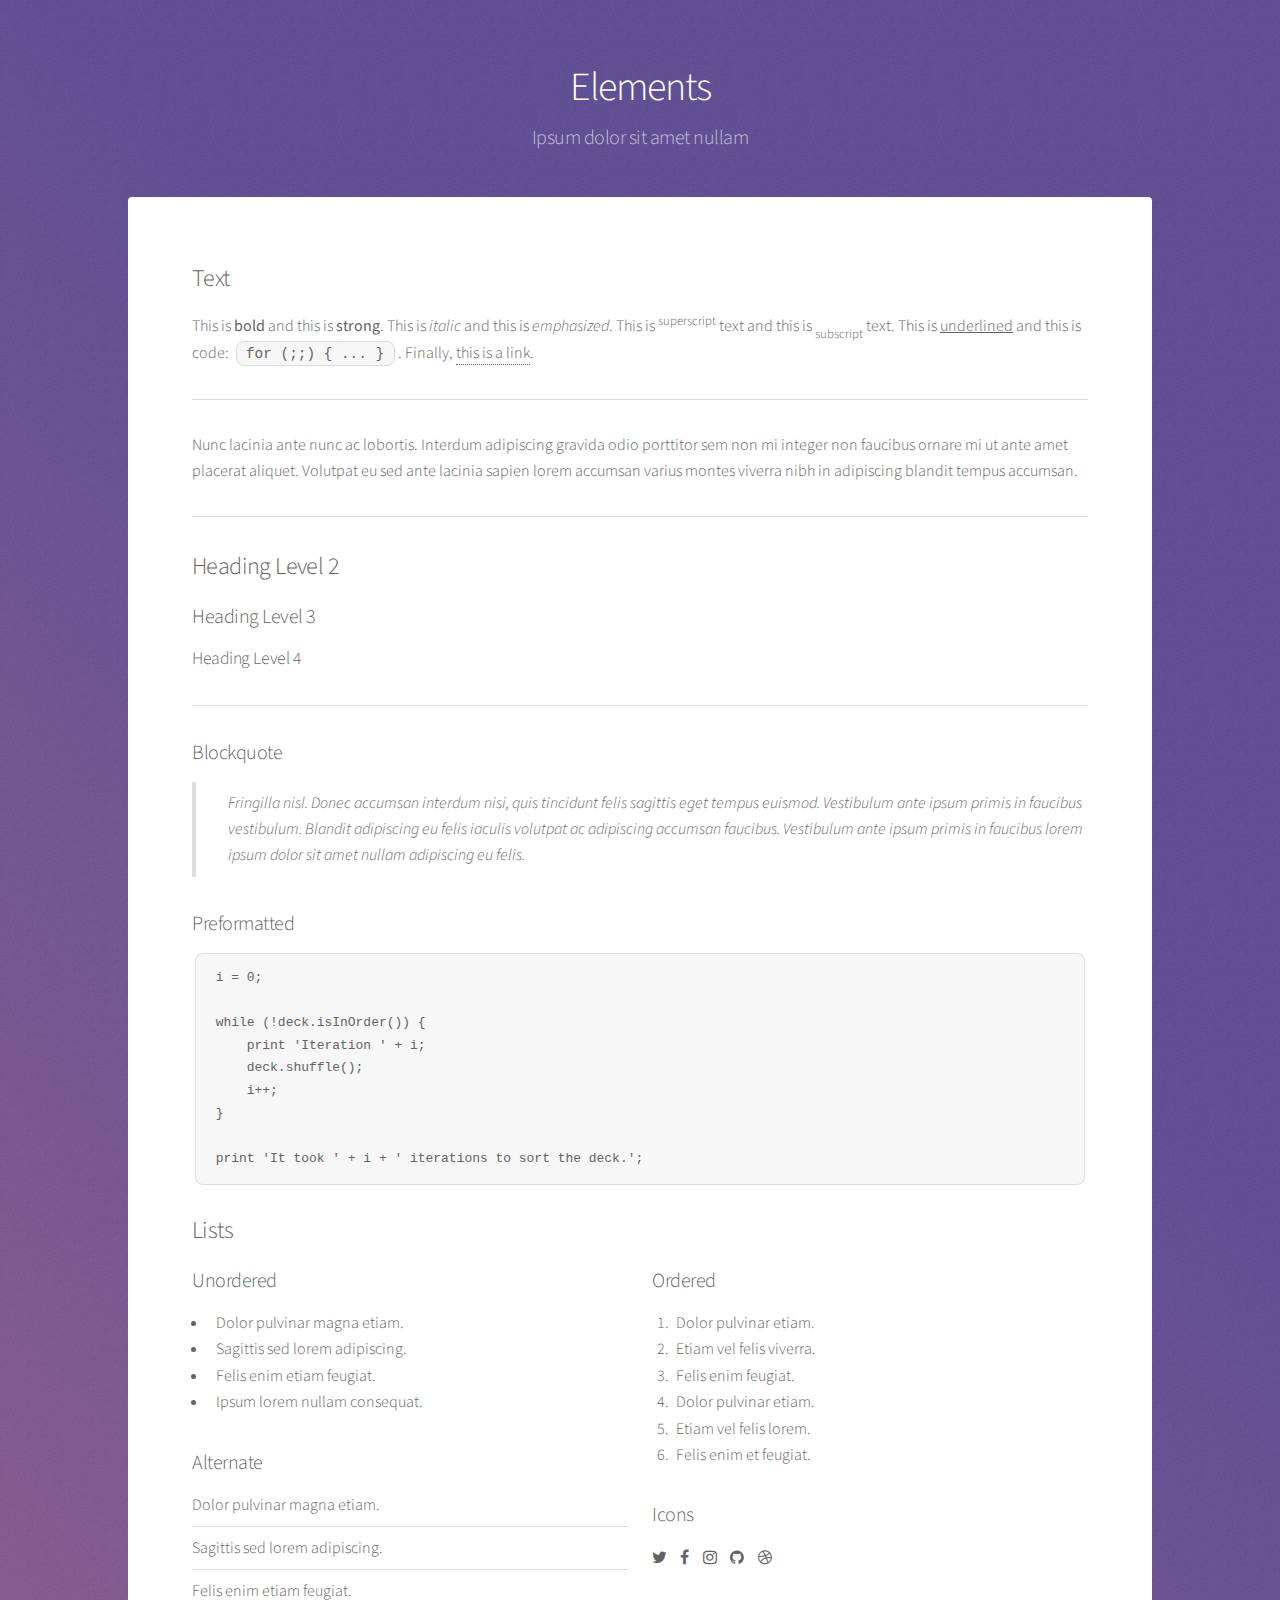
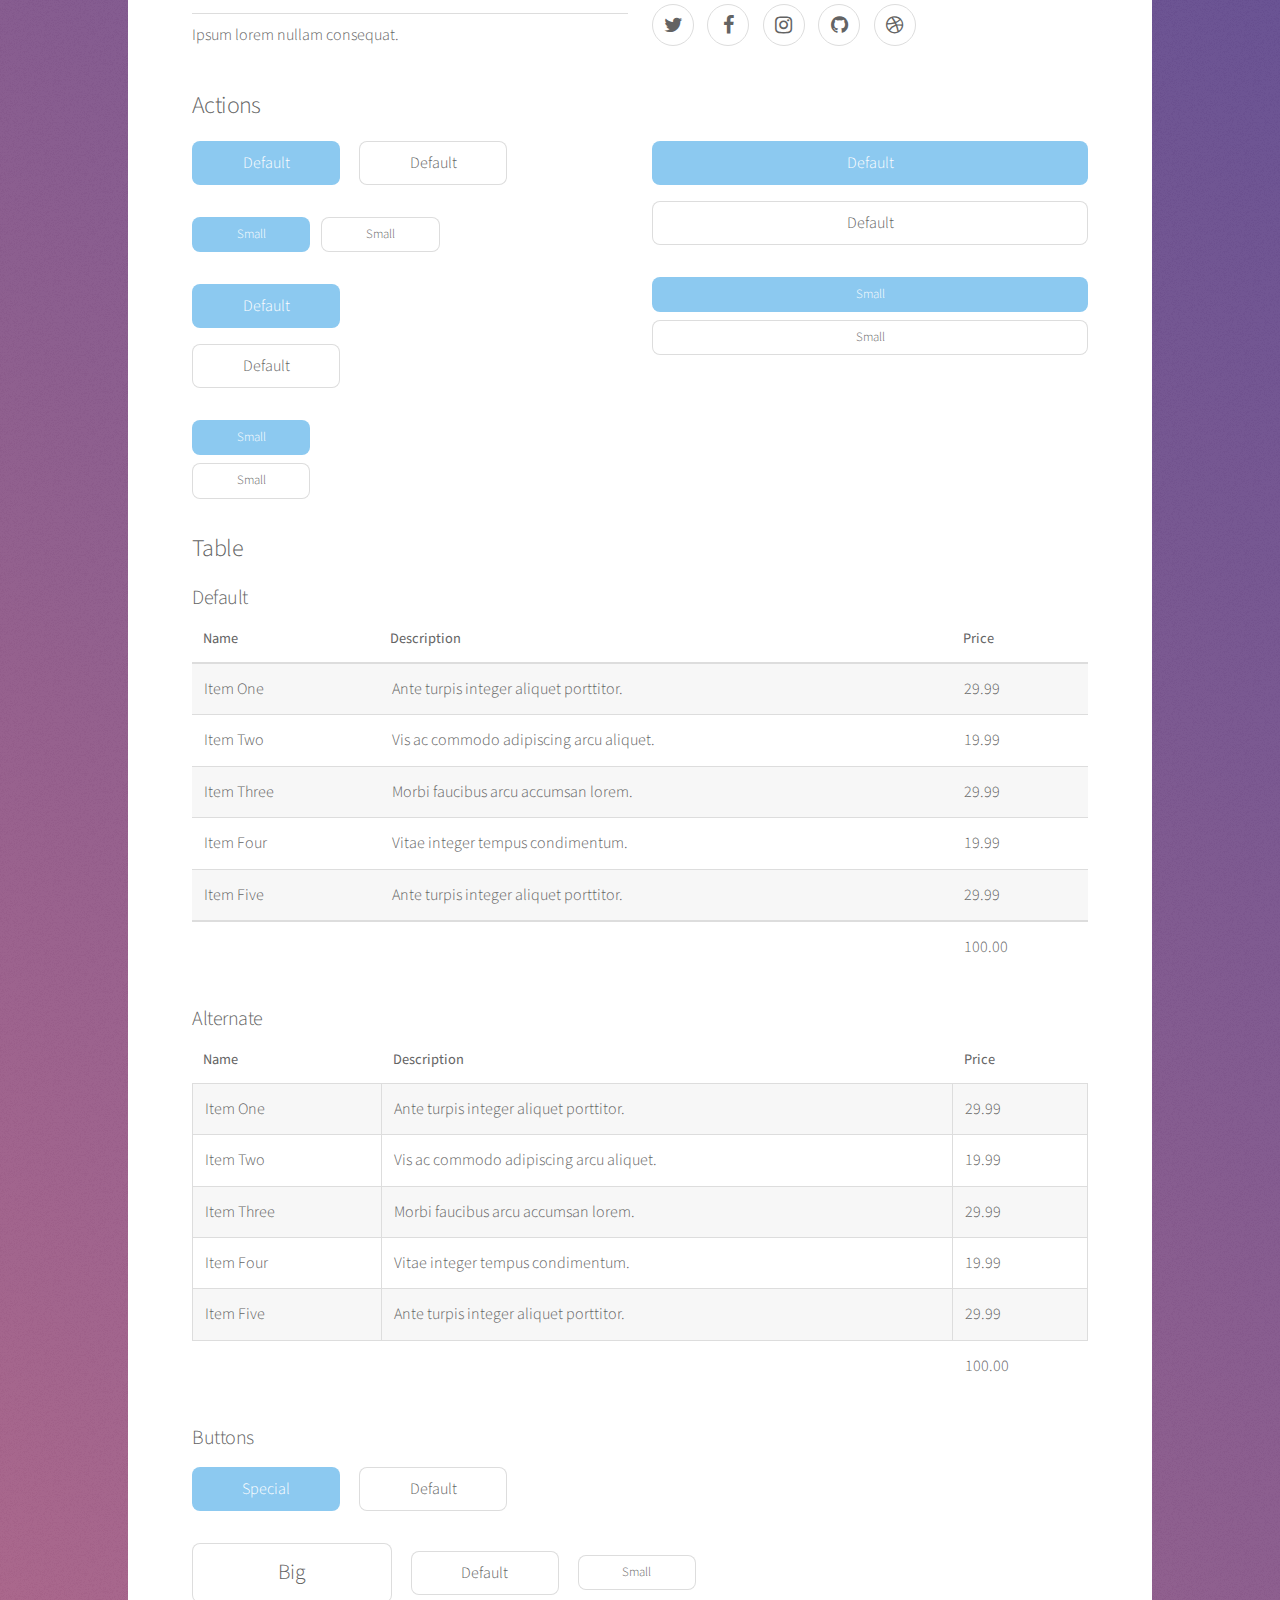
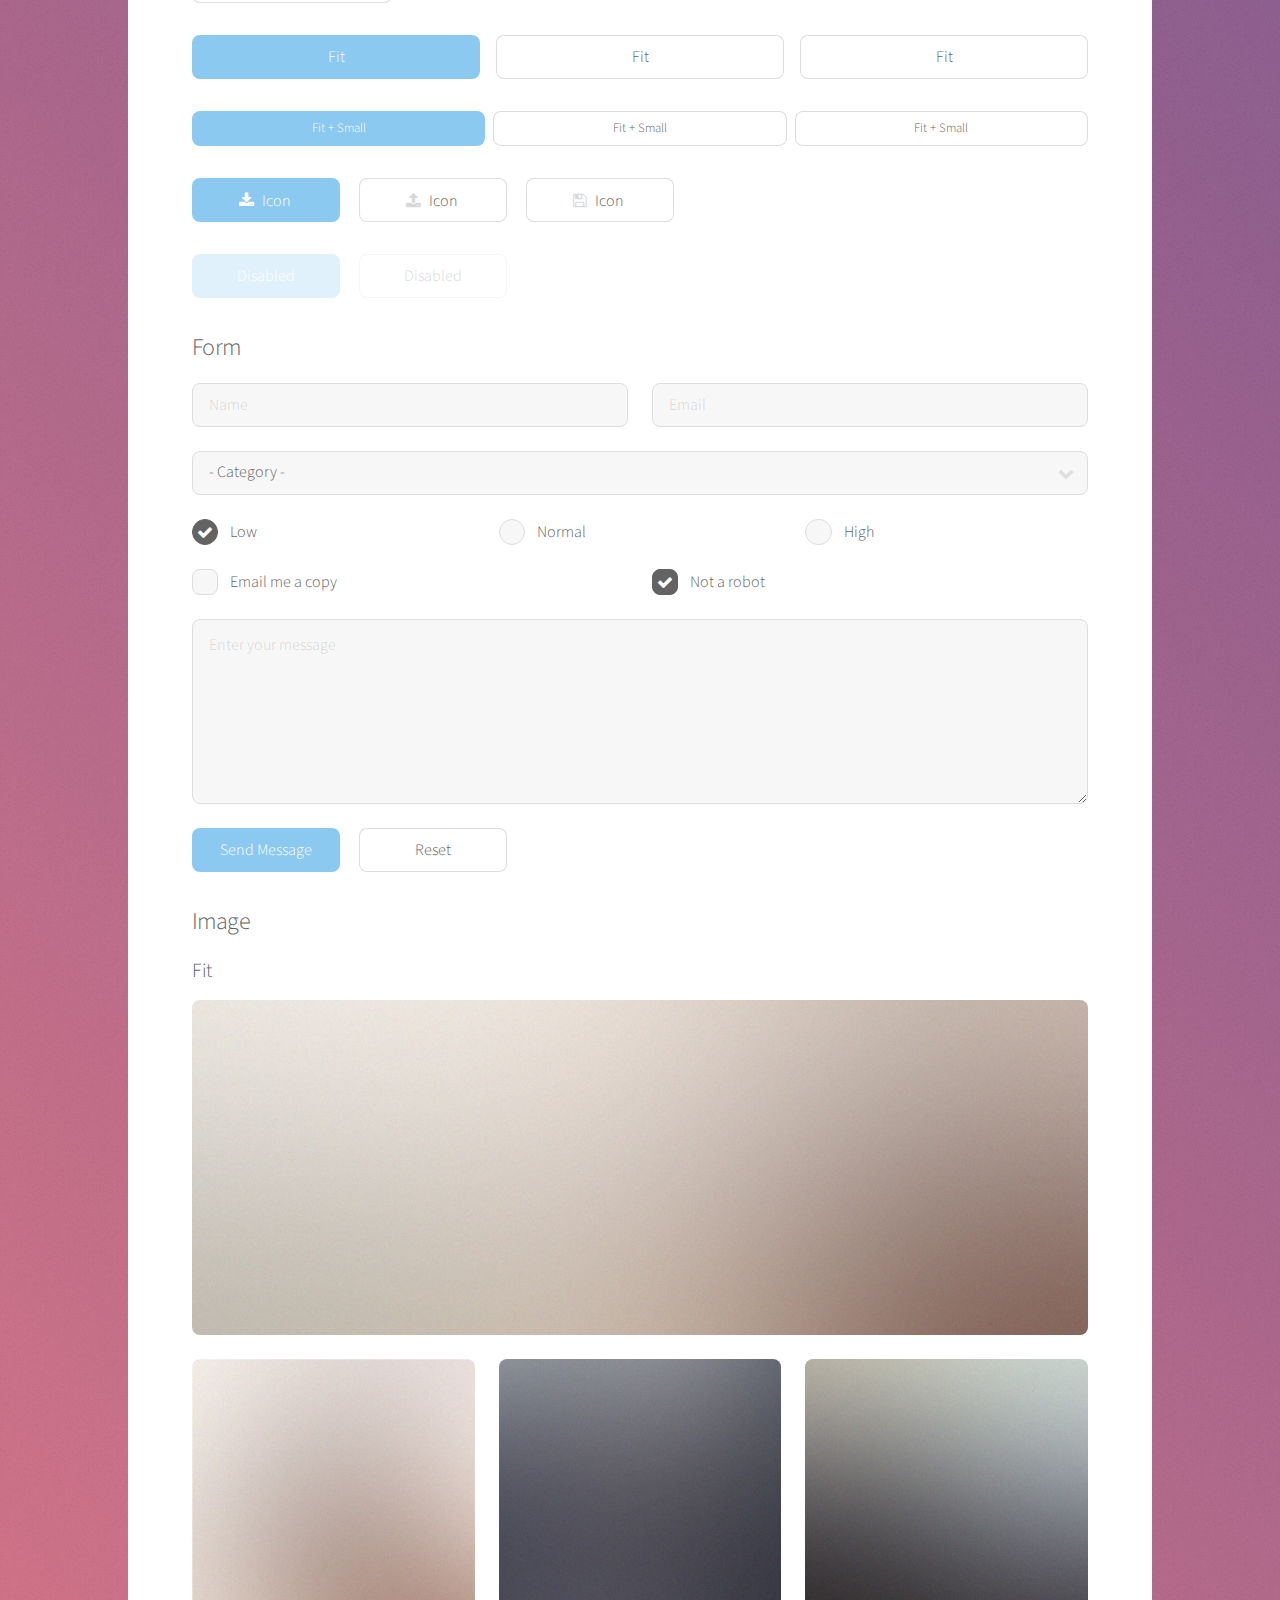
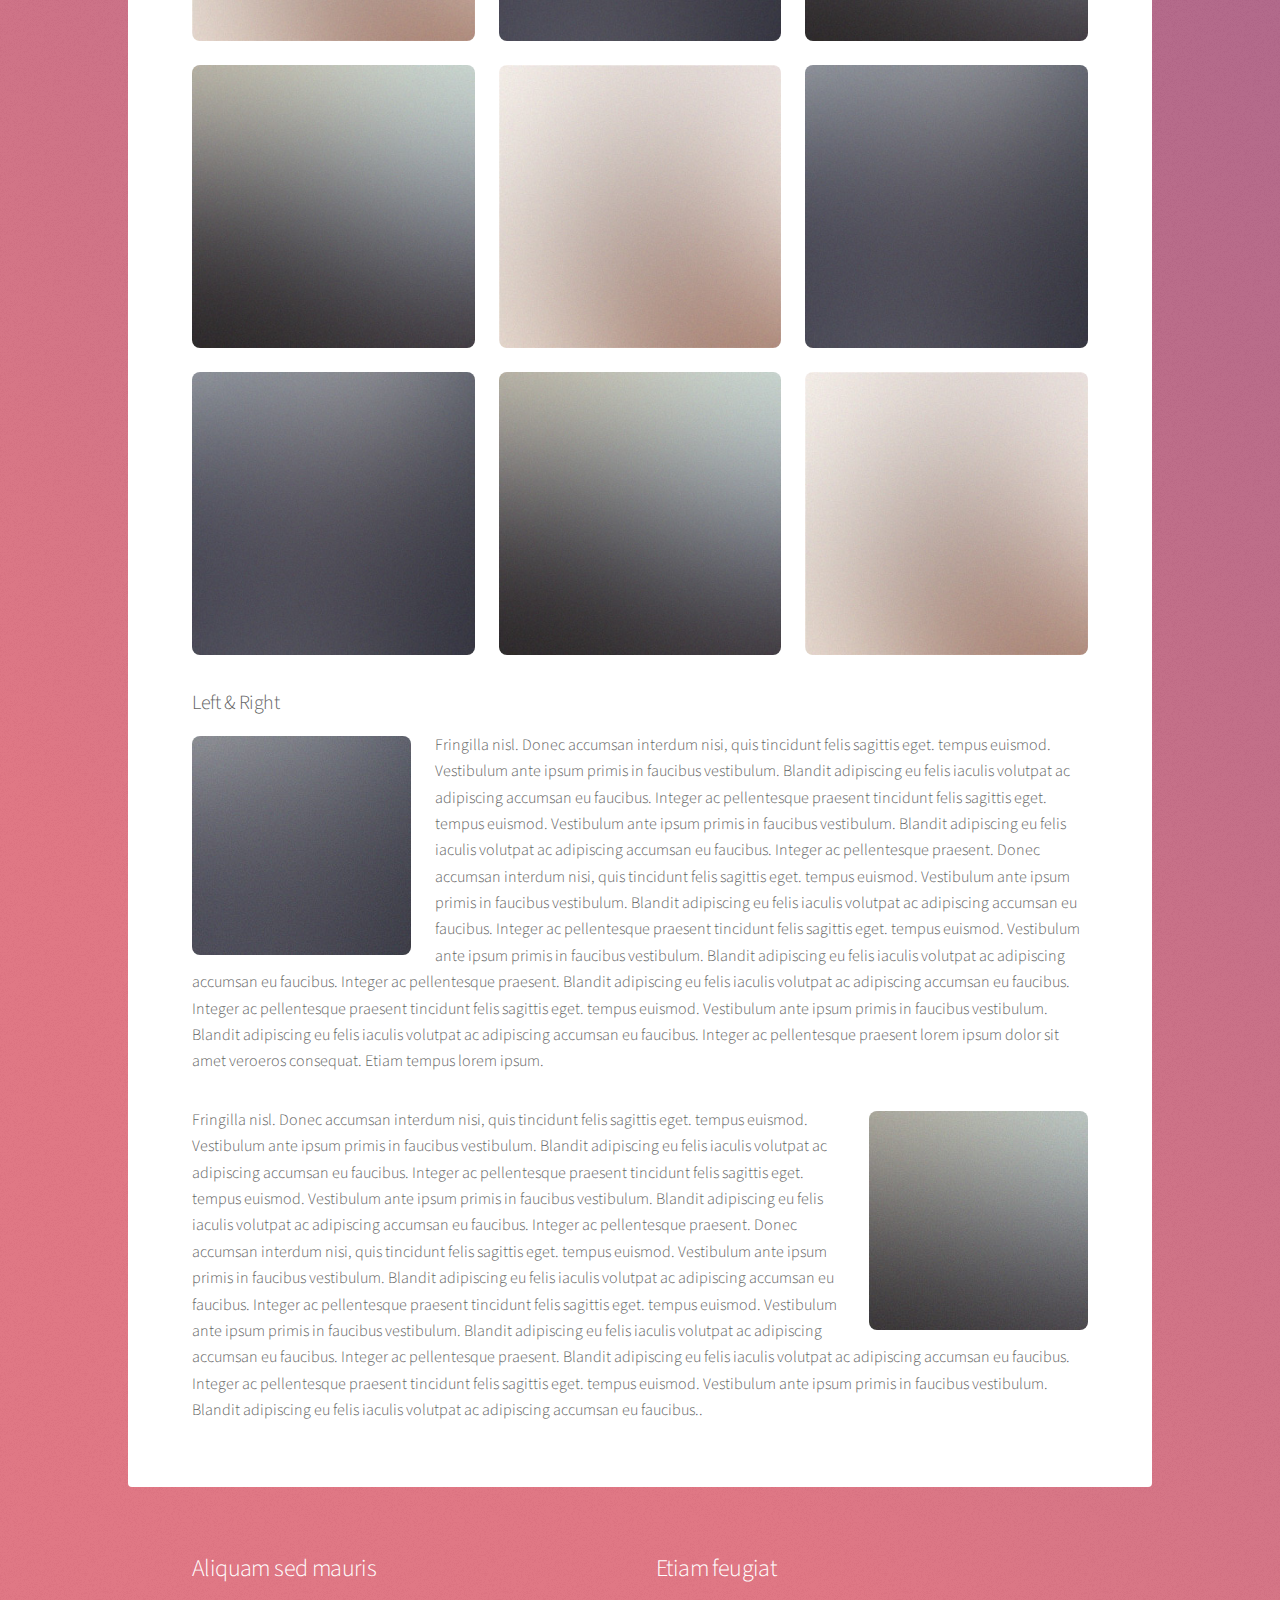
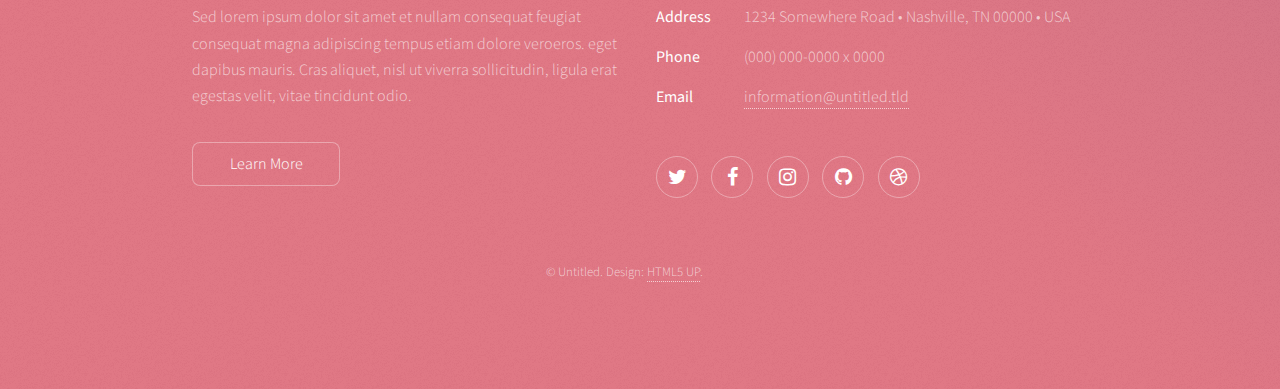
<file: elements.html>
<!DOCTYPE HTML>
<!--
	Stellar by HTML5 UP
	html5up.net | @ajlkn
	Free for personal and commercial use under the CCA 3.0 license (html5up.net/license)
-->
<html>
	<head>
		<title>Elements - Stellar by HTML5 UP</title>
		<meta charset="utf-8" />
		<meta name="viewport" content="width=device-width, initial-scale=1" />
		<!--[if lte IE 8]><script src="assets/js/ie/html5shiv.js"></script><![endif]-->
		<link rel="stylesheet" href="assets/css/main.css" />
		<!--[if lte IE 9]><link rel="stylesheet" href="assets/css/ie9.css" /><![endif]-->
		<!--[if lte IE 8]><link rel="stylesheet" href="assets/css/ie8.css" /><![endif]-->
	</head>
	<body>

		<!-- Wrapper -->
			<div id="wrapper">

				<!-- Header -->
					<header id="header">
						<h1>Elements</h1>
						<p>Ipsum dolor sit amet nullam</p>
					</header>

				<!-- Main -->
					<div id="main">

						<!-- Content -->
							<section id="content" class="main">

								<!-- Text -->
									<section>
										<h2>Text</h2>
										<p>This is <b>bold</b> and this is <strong>strong</strong>. This is <i>italic</i> and this is <em>emphasized</em>.
										This is <sup>superscript</sup> text and this is <sub>subscript</sub> text.
										This is <u>underlined</u> and this is code: <code>for (;;) { ... }</code>. Finally, <a href="#">this is a link</a>.</p>
										<hr />
										<p>Nunc lacinia ante nunc ac lobortis. Interdum adipiscing gravida odio porttitor sem non mi integer non faucibus ornare mi ut ante amet placerat aliquet. Volutpat eu sed ante lacinia sapien lorem accumsan varius montes viverra nibh in adipiscing blandit tempus accumsan.</p>
										<hr />
										<h2>Heading Level 2</h2>
										<h3>Heading Level 3</h3>
										<h4>Heading Level 4</h4>
										<hr />
										<h3>Blockquote</h3>
										<blockquote>Fringilla nisl. Donec accumsan interdum nisi, quis tincidunt felis sagittis eget tempus euismod. Vestibulum ante ipsum primis in faucibus vestibulum. Blandit adipiscing eu felis iaculis volutpat ac adipiscing accumsan faucibus. Vestibulum ante ipsum primis in faucibus lorem ipsum dolor sit amet nullam adipiscing eu felis.</blockquote>
										<h3>Preformatted</h3>
										<pre><code>i = 0;

while (!deck.isInOrder()) {
    print 'Iteration ' + i;
    deck.shuffle();
    i++;
}

print 'It took ' + i + ' iterations to sort the deck.';</code></pre>
									</section>

								<!-- Lists -->
									<section>
										<h2>Lists</h2>
										<div class="row">
											<div class="6u 12u$(medium)">
												<h3>Unordered</h3>
												<ul>
													<li>Dolor pulvinar magna etiam.</li>
													<li>Sagittis sed lorem adipiscing.</li>
													<li>Felis enim etiam feugiat.</li>
													<li>Ipsum lorem nullam consequat.</li>
												</ul>
												<h3>Alternate</h3>
												<ul class="alt">
													<li>Dolor pulvinar magna etiam.</li>
													<li>Sagittis sed lorem adipiscing.</li>
													<li>Felis enim etiam feugiat.</li>
													<li>Ipsum lorem nullam consequat.</li>
												</ul>
											</div>
											<div class="6u$ 12u$(medium)">
												<h3>Ordered</h3>
												<ol>
													<li>Dolor pulvinar etiam.</li>
													<li>Etiam vel felis viverra.</li>
													<li>Felis enim feugiat.</li>
													<li>Dolor pulvinar etiam.</li>
													<li>Etiam vel felis lorem.</li>
													<li>Felis enim et feugiat.</li>
												</ol>
												<h3>Icons</h3>
												<ul class="icons">
													<li><a href="#" class="icon fa-twitter"><span class="label">Twitter</span></a></li>
													<li><a href="#" class="icon fa-facebook"><span class="label">Facebook</span></a></li>
													<li><a href="#" class="icon fa-instagram"><span class="label">Instagram</span></a></li>
													<li><a href="#" class="icon fa-github"><span class="label">GitHub</span></a></li>
													<li><a href="#" class="icon fa-dribbble"><span class="label">Dribbble</span></a></li>
												</ul>
												<ul class="icons">
													<li><a href="#" class="icon alt fa-twitter"><span class="label">Twitter</span></a></li>
													<li><a href="#" class="icon alt fa-facebook"><span class="label">Facebook</span></a></li>
													<li><a href="#" class="icon alt fa-instagram"><span class="label">Instagram</span></a></li>
													<li><a href="#" class="icon alt fa-github"><span class="label">GitHub</span></a></li>
													<li><a href="#" class="icon alt fa-dribbble"><span class="label">Dribbble</span></a></li>
												</ul>
											</div>
										</div>
										<h2>Actions</h2>
										<div class="row">
											<div class="6u 12u$(medium)">
												<ul class="actions">
													<li><a href="#" class="button special">Default</a></li>
													<li><a href="#" class="button">Default</a></li>
												</ul>
												<ul class="actions small">
													<li><a href="#" class="button special small">Small</a></li>
													<li><a href="#" class="button small">Small</a></li>
												</ul>
												<ul class="actions vertical">
													<li><a href="#" class="button special">Default</a></li>
													<li><a href="#" class="button">Default</a></li>
												</ul>
												<ul class="actions vertical small">
													<li><a href="#" class="button special small">Small</a></li>
													<li><a href="#" class="button small">Small</a></li>
												</ul>
											</div>
											<div class="6u 12u$(medium)">
												<ul class="actions vertical">
													<li><a href="#" class="button special fit">Default</a></li>
													<li><a href="#" class="button fit">Default</a></li>
												</ul>
												<ul class="actions vertical small">
													<li><a href="#" class="button special small fit">Small</a></li>
													<li><a href="#" class="button small fit">Small</a></li>
												</ul>
											</div>
										</div>
									</section>

								<!-- Table -->
									<section>
										<h2>Table</h2>
										<h3>Default</h3>
										<div class="table-wrapper">
											<table>
												<thead>
													<tr>
														<th>Name</th>
														<th>Description</th>
														<th>Price</th>
													</tr>
												</thead>
												<tbody>
													<tr>
														<td>Item One</td>
														<td>Ante turpis integer aliquet porttitor.</td>
														<td>29.99</td>
													</tr>
													<tr>
														<td>Item Two</td>
														<td>Vis ac commodo adipiscing arcu aliquet.</td>
														<td>19.99</td>
													</tr>
													<tr>
														<td>Item Three</td>
														<td> Morbi faucibus arcu accumsan lorem.</td>
														<td>29.99</td>
													</tr>
													<tr>
														<td>Item Four</td>
														<td>Vitae integer tempus condimentum.</td>
														<td>19.99</td>
													</tr>
													<tr>
														<td>Item Five</td>
														<td>Ante turpis integer aliquet porttitor.</td>
														<td>29.99</td>
													</tr>
												</tbody>
												<tfoot>
													<tr>
														<td colspan="2"></td>
														<td>100.00</td>
													</tr>
												</tfoot>
											</table>
										</div>

										<h3>Alternate</h3>
										<div class="table-wrapper">
											<table class="alt">
												<thead>
													<tr>
														<th>Name</th>
														<th>Description</th>
														<th>Price</th>
													</tr>
												</thead>
												<tbody>
													<tr>
														<td>Item One</td>
														<td>Ante turpis integer aliquet porttitor.</td>
														<td>29.99</td>
													</tr>
													<tr>
														<td>Item Two</td>
														<td>Vis ac commodo adipiscing arcu aliquet.</td>
														<td>19.99</td>
													</tr>
													<tr>
														<td>Item Three</td>
														<td> Morbi faucibus arcu accumsan lorem.</td>
														<td>29.99</td>
													</tr>
													<tr>
														<td>Item Four</td>
														<td>Vitae integer tempus condimentum.</td>
														<td>19.99</td>
													</tr>
													<tr>
														<td>Item Five</td>
														<td>Ante turpis integer aliquet porttitor.</td>
														<td>29.99</td>
													</tr>
												</tbody>
												<tfoot>
													<tr>
														<td colspan="2"></td>
														<td>100.00</td>
													</tr>
												</tfoot>
											</table>
										</div>
									</section>

								<!-- Buttons -->
									<section>
										<h3>Buttons</h3>
										<ul class="actions">
											<li><a href="#" class="button special">Special</a></li>
											<li><a href="#" class="button">Default</a></li>
										</ul>
										<ul class="actions">
											<li><a href="#" class="button big">Big</a></li>
											<li><a href="#" class="button">Default</a></li>
											<li><a href="#" class="button small">Small</a></li>
										</ul>
										<ul class="actions fit">
											<li><a href="#" class="button special fit">Fit</a></li>
											<li><a href="#" class="button fit">Fit</a></li>
											<li><a href="#" class="button fit">Fit</a></li>
										</ul>
										<ul class="actions fit small">
											<li><a href="#" class="button special fit small">Fit + Small</a></li>
											<li><a href="#" class="button fit small">Fit + Small</a></li>
											<li><a href="#" class="button fit small">Fit + Small</a></li>
										</ul>
										<ul class="actions">
											<li><a href="#" class="button special icon fa-download">Icon</a></li>
											<li><a href="#" class="button icon fa-upload">Icon</a></li>
											<li><a href="#" class="button icon fa-save">Icon</a></li>
										</ul>
										<ul class="actions">
											<li><span class="button special disabled">Disabled</span></li>
											<li><span class="button disabled">Disabled</span></li>
										</ul>
									</section>

								<!-- Form -->
									<section>
										<h2>Form</h2>
										<form method="post" action="#">
											<div class="row uniform">
												<div class="6u 12u$(xsmall)">
													<input type="text" name="demo-name" id="demo-name" value="" placeholder="Name" />
												</div>
												<div class="6u$ 12u$(xsmall)">
													<input type="email" name="demo-email" id="demo-email" value="" placeholder="Email" />
												</div>
												<div class="12u$">
													<div class="select-wrapper">
														<select name="demo-category" id="demo-category">
															<option value="">- Category -</option>
															<option value="1">Manufacturing</option>
															<option value="1">Shipping</option>
															<option value="1">Administration</option>
															<option value="1">Human Resources</option>
														</select>
													</div>
												</div>
												<div class="4u 12u$(small)">
													<input type="radio" id="demo-priority-low" name="demo-priority" checked>
													<label for="demo-priority-low">Low</label>
												</div>
												<div class="4u 12u$(small)">
													<input type="radio" id="demo-priority-normal" name="demo-priority">
													<label for="demo-priority-normal">Normal</label>
												</div>
												<div class="4u$ 12u$(small)">
													<input type="radio" id="demo-priority-high" name="demo-priority">
													<label for="demo-priority-high">High</label>
												</div>
												<div class="6u 12u$(small)">
													<input type="checkbox" id="demo-copy" name="demo-copy">
													<label for="demo-copy">Email me a copy</label>
												</div>
												<div class="6u$ 12u$(small)">
													<input type="checkbox" id="demo-human" name="demo-human" checked>
													<label for="demo-human">Not a robot</label>
												</div>
												<div class="12u$">
													<textarea name="demo-message" id="demo-message" placeholder="Enter your message" rows="6"></textarea>
												</div>
												<div class="12u$">
													<ul class="actions">
														<li><input type="submit" value="Send Message" class="special" /></li>
														<li><input type="reset" value="Reset" /></li>
													</ul>
												</div>
											</div>
										</form>
									</section>

								<!-- Image -->
									<section>
										<h2>Image</h2>
										<h3>Fit</h3>
										<div class="box alt">
											<div class="row uniform">
												<div class="12u$"><span class="image fit"><img src="images/pic04.jpg" alt="" /></span></div>
												<div class="4u"><span class="image fit"><img src="images/pic01.jpg" alt="" /></span></div>
												<div class="4u"><span class="image fit"><img src="images/pic02.jpg" alt="" /></span></div>
												<div class="4u$"><span class="image fit"><img src="images/pic03.jpg" alt="" /></span></div>
												<div class="4u"><span class="image fit"><img src="images/pic03.jpg" alt="" /></span></div>
												<div class="4u"><span class="image fit"><img src="images/pic01.jpg" alt="" /></span></div>
												<div class="4u$"><span class="image fit"><img src="images/pic02.jpg" alt="" /></span></div>
												<div class="4u"><span class="image fit"><img src="images/pic02.jpg" alt="" /></span></div>
												<div class="4u"><span class="image fit"><img src="images/pic03.jpg" alt="" /></span></div>
												<div class="4u$"><span class="image fit"><img src="images/pic01.jpg" alt="" /></span></div>
											</div>
										</div>
										<h3>Left &amp; Right</h3>
										<p><span class="image left"><img src="images/pic05.jpg" alt="" /></span>Fringilla nisl. Donec accumsan interdum nisi, quis tincidunt felis sagittis eget. tempus euismod. Vestibulum ante ipsum primis in faucibus vestibulum. Blandit adipiscing eu felis iaculis volutpat ac adipiscing accumsan eu faucibus. Integer ac pellentesque praesent tincidunt felis sagittis eget. tempus euismod. Vestibulum ante ipsum primis in faucibus vestibulum. Blandit adipiscing eu felis iaculis volutpat ac adipiscing accumsan eu faucibus. Integer ac pellentesque praesent. Donec accumsan interdum nisi, quis tincidunt felis sagittis eget. tempus euismod. Vestibulum ante ipsum primis in faucibus vestibulum. Blandit adipiscing eu felis iaculis volutpat ac adipiscing accumsan eu faucibus. Integer ac pellentesque praesent tincidunt felis sagittis eget. tempus euismod. Vestibulum ante ipsum primis in faucibus vestibulum. Blandit adipiscing eu felis iaculis volutpat ac adipiscing accumsan eu faucibus. Integer ac pellentesque praesent. Blandit adipiscing eu felis iaculis volutpat ac adipiscing accumsan eu faucibus. Integer ac pellentesque praesent tincidunt felis sagittis eget. tempus euismod. Vestibulum ante ipsum primis in faucibus vestibulum. Blandit adipiscing eu felis iaculis volutpat ac adipiscing accumsan eu faucibus. Integer ac pellentesque praesent lorem ipsum dolor sit amet veroeros consequat. Etiam tempus lorem ipsum.</p>
										<p><span class="image right"><img src="images/pic06.jpg" alt="" /></span>Fringilla nisl. Donec accumsan interdum nisi, quis tincidunt felis sagittis eget. tempus euismod. Vestibulum ante ipsum primis in faucibus vestibulum. Blandit adipiscing eu felis iaculis volutpat ac adipiscing accumsan eu faucibus. Integer ac pellentesque praesent tincidunt felis sagittis eget. tempus euismod. Vestibulum ante ipsum primis in faucibus vestibulum. Blandit adipiscing eu felis iaculis volutpat ac adipiscing accumsan eu faucibus. Integer ac pellentesque praesent. Donec accumsan interdum nisi, quis tincidunt felis sagittis eget. tempus euismod. Vestibulum ante ipsum primis in faucibus vestibulum. Blandit adipiscing eu felis iaculis volutpat ac adipiscing accumsan eu faucibus. Integer ac pellentesque praesent tincidunt felis sagittis eget. tempus euismod. Vestibulum ante ipsum primis in faucibus vestibulum. Blandit adipiscing eu felis iaculis volutpat ac adipiscing accumsan eu faucibus. Integer ac pellentesque praesent. Blandit adipiscing eu felis iaculis volutpat ac adipiscing accumsan eu faucibus. Integer ac pellentesque praesent tincidunt felis sagittis eget. tempus euismod. Vestibulum ante ipsum primis in faucibus vestibulum. Blandit adipiscing eu felis iaculis volutpat ac adipiscing accumsan eu faucibus..</p>
									</section>

							</section>

					</div>

				<!-- Footer -->
					<footer id="footer">
						<section>
							<h2>Aliquam sed mauris</h2>
							<p>Sed lorem ipsum dolor sit amet et nullam consequat feugiat consequat magna adipiscing tempus etiam dolore veroeros. eget dapibus mauris. Cras aliquet, nisl ut viverra sollicitudin, ligula erat egestas velit, vitae tincidunt odio.</p>
							<ul class="actions">
								<li><a href="#" class="button">Learn More</a></li>
							</ul>
						</section>
						<section>
							<h2>Etiam feugiat</h2>
							<dl class="alt">
								<dt>Address</dt>
								<dd>1234 Somewhere Road &bull; Nashville, TN 00000 &bull; USA</dd>
								<dt>Phone</dt>
								<dd>(000) 000-0000 x 0000</dd>
								<dt>Email</dt>
								<dd><a href="#">information@untitled.tld</a></dd>
							</dl>
							<ul class="icons">
								<li><a href="#" class="icon fa-twitter alt"><span class="label">Twitter</span></a></li>
								<li><a href="#" class="icon fa-facebook alt"><span class="label">Facebook</span></a></li>
								<li><a href="#" class="icon fa-instagram alt"><span class="label">Instagram</span></a></li>
								<li><a href="#" class="icon fa-github alt"><span class="label">GitHub</span></a></li>
								<li><a href="#" class="icon fa-dribbble alt"><span class="label">Dribbble</span></a></li>
							</ul>
						</section>
						<p class="copyright">&copy; Untitled. Design: <a href="https://html5up.net">HTML5 UP</a>.</p>
					</footer>

			</div>

		<!-- Scripts -->
			<script src="assets/js/jquery.min.js"></script>
			<script src="assets/js/jquery.scrollex.min.js"></script>
			<script src="assets/js/jquery.scrolly.min.js"></script>
			<script src="assets/js/skel.min.js"></script>
			<script src="assets/js/util.js"></script>
			<!--[if lte IE 8]><script src="assets/js/ie/respond.min.js"></script><![endif]-->
			<script src="assets/js/main.js"></script>

	</body>
</html>
</file>
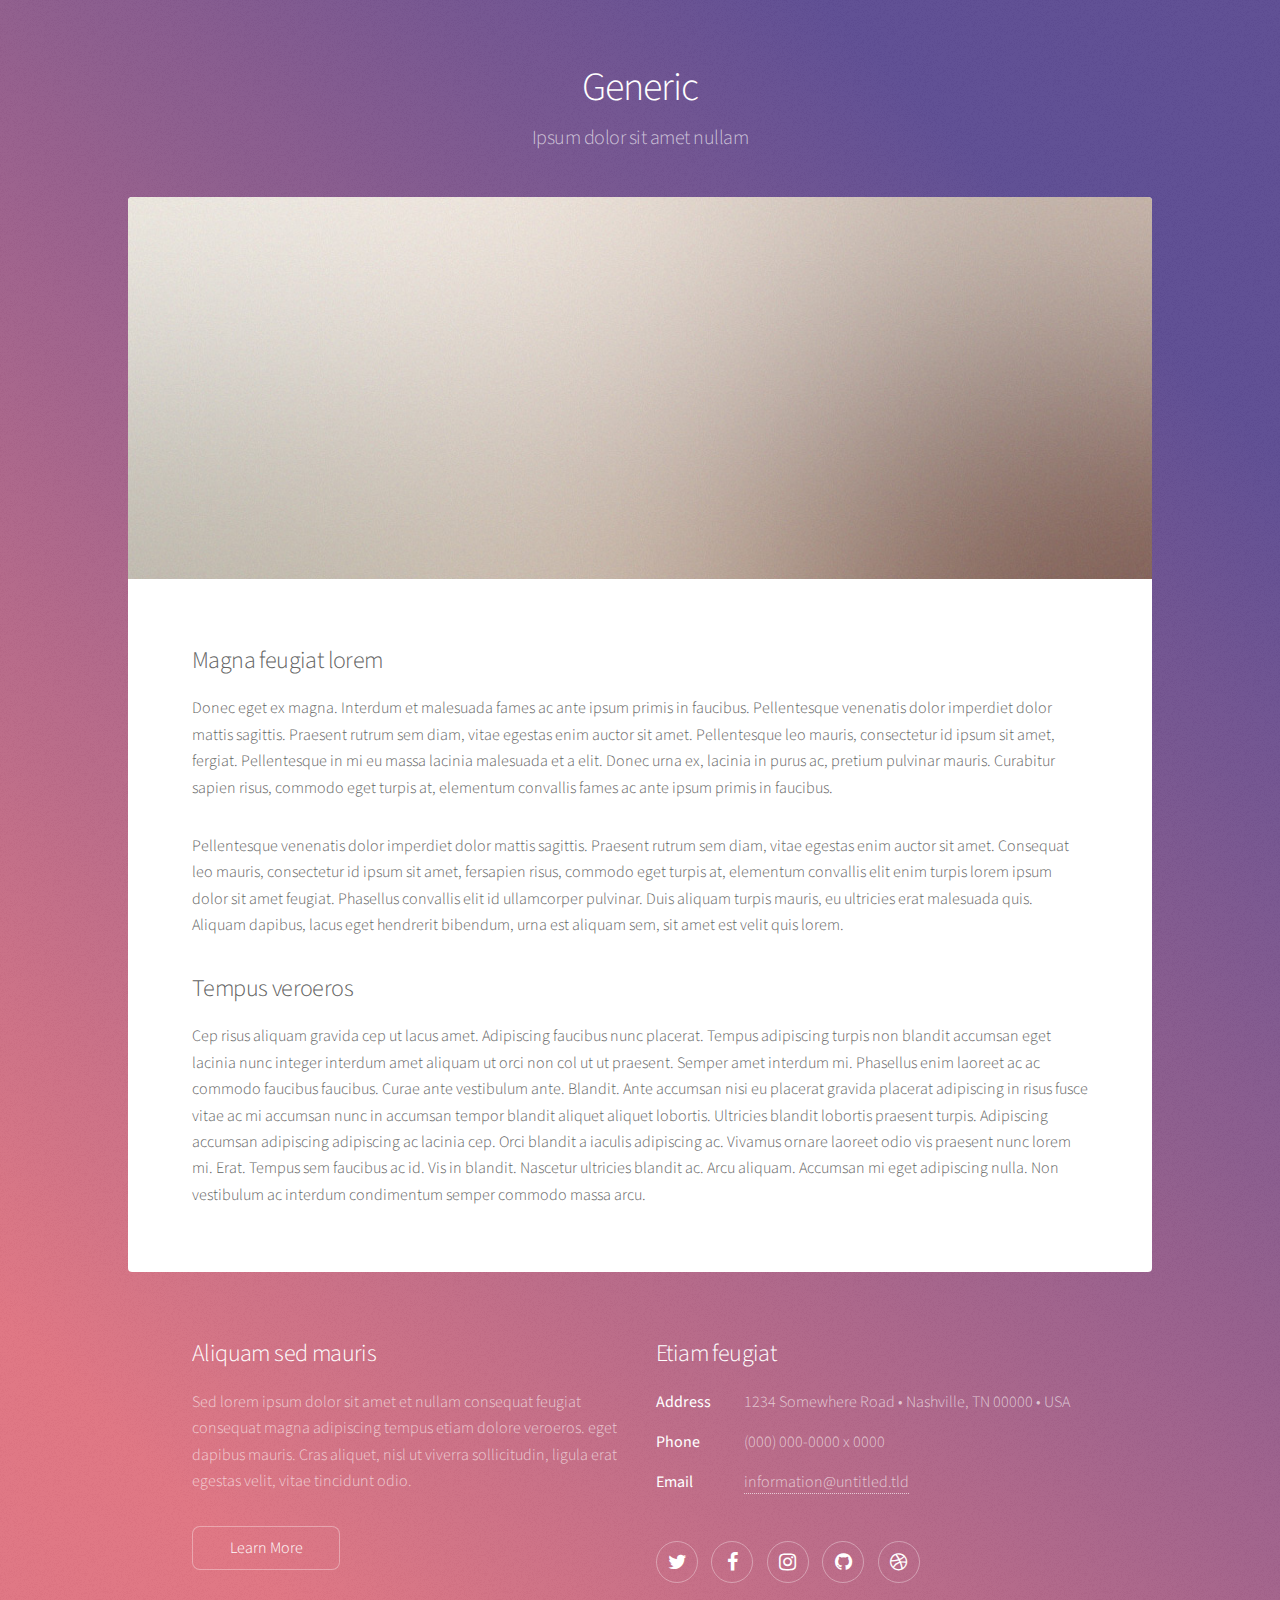
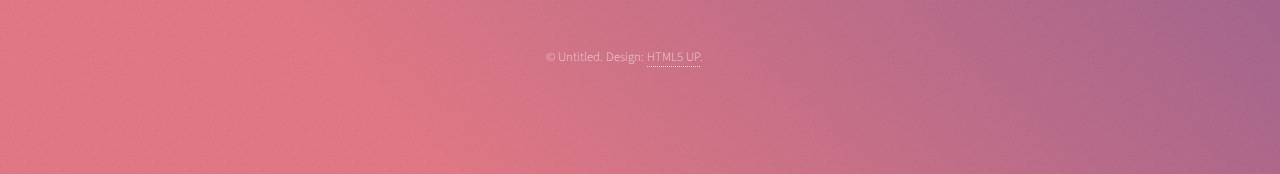
<file: generic.html>
<!DOCTYPE HTML>
<!--
	Stellar by HTML5 UP
	html5up.net | @ajlkn
	Free for personal and commercial use under the CCA 3.0 license (html5up.net/license)
-->
<html>
	<head>
		<title>Generic - Stellar by HTML5 UP</title>
		<meta charset="utf-8" />
		<meta name="viewport" content="width=device-width, initial-scale=1" />
		<!--[if lte IE 8]><script src="assets/js/ie/html5shiv.js"></script><![endif]-->
		<link rel="stylesheet" href="assets/css/main.css" />
		<!--[if lte IE 9]><link rel="stylesheet" href="assets/css/ie9.css" /><![endif]-->
		<!--[if lte IE 8]><link rel="stylesheet" href="assets/css/ie8.css" /><![endif]-->
	</head>
	<body>

		<!-- Wrapper -->
			<div id="wrapper">

				<!-- Header -->
					<header id="header">
						<h1>Generic</h1>
						<p>Ipsum dolor sit amet nullam</p>
					</header>

				<!-- Main -->
					<div id="main">

						<!-- Content -->
							<section id="content" class="main">
								<span class="image main"><img src="images/pic04.jpg" alt="" /></span>
								<h2>Magna feugiat lorem</h2>
								<p>Donec eget ex magna. Interdum et malesuada fames ac ante ipsum primis in faucibus. Pellentesque venenatis dolor imperdiet dolor mattis sagittis. Praesent rutrum sem diam, vitae egestas enim auctor sit amet. Pellentesque leo mauris, consectetur id ipsum sit amet, fergiat. Pellentesque in mi eu massa lacinia malesuada et a elit. Donec urna ex, lacinia in purus ac, pretium pulvinar mauris. Curabitur sapien risus, commodo eget turpis at, elementum convallis fames ac ante ipsum primis in faucibus.</p>
								<p>Pellentesque venenatis dolor imperdiet dolor mattis sagittis. Praesent rutrum sem diam, vitae egestas enim auctor sit amet. Consequat leo mauris, consectetur id ipsum sit amet, fersapien risus, commodo eget turpis at, elementum convallis elit enim turpis lorem ipsum dolor sit amet feugiat. Phasellus convallis elit id ullamcorper pulvinar. Duis aliquam turpis mauris, eu ultricies erat malesuada quis. Aliquam dapibus, lacus eget hendrerit bibendum, urna est aliquam sem, sit amet est velit quis lorem.</p>
								<h2>Tempus veroeros</h2>
								<p>Cep risus aliquam gravida cep ut lacus amet. Adipiscing faucibus nunc placerat. Tempus adipiscing turpis non blandit accumsan eget lacinia nunc integer interdum amet aliquam ut orci non col ut ut praesent. Semper amet interdum mi. Phasellus enim laoreet ac ac commodo faucibus faucibus. Curae ante vestibulum ante. Blandit. Ante accumsan nisi eu placerat gravida placerat adipiscing in risus fusce vitae ac mi accumsan nunc in accumsan tempor blandit aliquet aliquet lobortis. Ultricies blandit lobortis praesent turpis. Adipiscing accumsan adipiscing adipiscing ac lacinia cep. Orci blandit a iaculis adipiscing ac. Vivamus ornare laoreet odio vis praesent nunc lorem mi. Erat. Tempus sem faucibus ac id. Vis in blandit. Nascetur ultricies blandit ac. Arcu aliquam. Accumsan mi eget adipiscing nulla. Non vestibulum ac interdum condimentum semper commodo massa arcu.</p>
							</section>

					</div>

				<!-- Footer -->
					<footer id="footer">
						<section>
							<h2>Aliquam sed mauris</h2>
							<p>Sed lorem ipsum dolor sit amet et nullam consequat feugiat consequat magna adipiscing tempus etiam dolore veroeros. eget dapibus mauris. Cras aliquet, nisl ut viverra sollicitudin, ligula erat egestas velit, vitae tincidunt odio.</p>
							<ul class="actions">
								<li><a href="#" class="button">Learn More</a></li>
							</ul>
						</section>
						<section>
							<h2>Etiam feugiat</h2>
							<dl class="alt">
								<dt>Address</dt>
								<dd>1234 Somewhere Road &bull; Nashville, TN 00000 &bull; USA</dd>
								<dt>Phone</dt>
								<dd>(000) 000-0000 x 0000</dd>
								<dt>Email</dt>
								<dd><a href="#">information@untitled.tld</a></dd>
							</dl>
							<ul class="icons">
								<li><a href="#" class="icon fa-twitter alt"><span class="label">Twitter</span></a></li>
								<li><a href="#" class="icon fa-facebook alt"><span class="label">Facebook</span></a></li>
								<li><a href="#" class="icon fa-instagram alt"><span class="label">Instagram</span></a></li>
								<li><a href="#" class="icon fa-github alt"><span class="label">GitHub</span></a></li>
								<li><a href="#" class="icon fa-dribbble alt"><span class="label">Dribbble</span></a></li>
							</ul>
						</section>
						<p class="copyright">&copy; Untitled. Design: <a href="https://html5up.net">HTML5 UP</a>.</p>
					</footer>

			</div>

		<!-- Scripts -->
			<script src="assets/js/jquery.min.js"></script>
			<script src="assets/js/jquery.scrollex.min.js"></script>
			<script src="assets/js/jquery.scrolly.min.js"></script>
			<script src="assets/js/skel.min.js"></script>
			<script src="assets/js/util.js"></script>
			<!--[if lte IE 8]><script src="assets/js/ie/respond.min.js"></script><![endif]-->
			<script src="assets/js/main.js"></script>

	</body>
</html>
</file>
<file: assets/css/ie9.css>
/*
	Stellar by HTML5 UP
	html5up.net | @ajlkn
	Free for personal and commercial use under the CCA 3.0 license (html5up.net/license)
*/

/* Spotlight */

	.spotlight:after {
		content: '';
		display: block;
		clear: both;
	}

	.spotlight .content {
		float: left;
		width: 60%;
	}

	.spotlight .image {
		float: left;
	}

/* Features */

	.features:after {
		content: '';
		display: block;
		clear: both;
	}

	.features li {
		float: left;
	}

/* Statistics */

	.statistics {
		display: inline-block;
		width: auto;
	}

		.statistics:after {
			content: '';
			display: block;
			clear: both;
		}

		.statistics li {
			float: left;
			padding: 1.5em 2.5em;
		}

/* Footer */

	#footer > * {
		float: left;
	}

	#footer .copyright {
		clear: both;
	}
</file>
<file: assets/css/ie8.css>
/*
	Stellar by HTML5 UP
	html5up.net | @ajlkn
	Free for personal and commercial use under the CCA 3.0 license (html5up.net/license)
*/

/* Type */

	body {
		color: #ffffff;
	}

/* Button */

	.button {
		position: relative;
		border: solid 1px !important;
	}

		.button.special {
			border: none !important;
		}

/* Icon */

	.icon.major {
		-ms-behavior: url("assets/js/ie/PIE.htc");
	}

		.icon.major:before {
			font-size: 4em;
			border: 0;
		}

/* Spotlight */

	.spotlight .image {
		position: relative;
		-ms-behavior: url("assets/js/ie/PIE.htc");
	}

		.spotlight .image img {
			position: relative;
			-ms-behavior: url("assets/js/ie/PIE.htc");
		}

/* Features */

	.features li {
		width: 29%;
	}

/* Footer */

	#footer > * {
		width: 50%;
		margin-left: 0;
	}

/* Main */

	#main > .main > .image.main:first-child {
		margin-top: 0;
		margin-left: 0;
		width: 100%;
	}
</file>
<file: assets/css/main.css>
@import url(font-awesome.min.css);
@import "https://fonts.googleapis.com/css?family=Source+Sans+Pro:300,400";

/*
	Stellar by HTML5 UP
	html5up.net | @ajlkn
	Free for personal and commercial use under the CCA 3.0 license (html5up.net/license)
*/

/* Reset */

	html, body, div, span, applet, object, iframe, h1, h2, h3, h4, h5, h6, p, blockquote, pre, a, abbr, acronym, address, big, cite, code, del, dfn, em, img, ins, kbd, q, s, samp, small, strike, strong, sub, sup, tt, var, b, u, i, center, dl, dt, dd, ol, ul, li, fieldset, form, label, legend, table, caption, tbody, tfoot, thead, tr, th, td, article, aside, canvas, details, embed, figure, figcaption, footer, header, hgroup, menu, nav, output, ruby, section, summary, time, mark, audio, video {
		margin: 0;
		padding: 0;
		border: 0;
		font-size: 100%;
		font: inherit;
		vertical-align: baseline;
	}

	article, aside, details, figcaption, figure, footer, header, hgroup, menu, nav, section {
		display: block;
	}

	body {
		line-height: 1;
	}

	ol, ul {
		list-style: none;
	}

	blockquote, q {
		quotes: none;
	}

	blockquote:before, blockquote:after, q:before, q:after {
		content: '';
		content: none;
	}

	table {
		border-collapse: collapse;
		border-spacing: 0;
	}

	body {
		-webkit-text-size-adjust: none;
	}

/* Box Model */

	*, *:before, *:after {
		-moz-box-sizing: border-box;
		-webkit-box-sizing: border-box;
		box-sizing: border-box;
	}

/* Grid */

	.row {
		border-bottom: solid 1px transparent;
		-moz-box-sizing: border-box;
		-webkit-box-sizing: border-box;
		box-sizing: border-box;
	}

	.row > * {
		float: left;
		-moz-box-sizing: border-box;
		-webkit-box-sizing: border-box;
		box-sizing: border-box;
	}

	.row:after, .row:before {
		content: '';
		display: block;
		clear: both;
		height: 0;
	}

	.row.uniform > * > :first-child {
		margin-top: 0;
	}

	.row.uniform > * > :last-child {
		margin-bottom: 0;
	}

	.row.\30 \25 > * {
		padding: 0 0 0 0em;
	}

	.row.\30 \25 {
		margin: 0 0 -1px 0em;
	}

	.row.uniform.\30 \25 > * {
		padding: 0em 0 0 0em;
	}

	.row.uniform.\30 \25 {
		margin: 0em 0 -1px 0em;
	}

	.row > * {
		padding: 0 0 0 1.5em;
	}

	.row {
		margin: 0 0 -1px -1.5em;
	}

	.row.uniform > * {
		padding: 1.5em 0 0 1.5em;
	}

	.row.uniform {
		margin: -1.5em 0 -1px -1.5em;
	}

	.row.\32 00\25 > * {
		padding: 0 0 0 3em;
	}

	.row.\32 00\25 {
		margin: 0 0 -1px -3em;
	}

	.row.uniform.\32 00\25 > * {
		padding: 3em 0 0 3em;
	}

	.row.uniform.\32 00\25 {
		margin: -3em 0 -1px -3em;
	}

	.row.\31 50\25 > * {
		padding: 0 0 0 2.25em;
	}

	.row.\31 50\25 {
		margin: 0 0 -1px -2.25em;
	}

	.row.uniform.\31 50\25 > * {
		padding: 2.25em 0 0 2.25em;
	}

	.row.uniform.\31 50\25 {
		margin: -2.25em 0 -1px -2.25em;
	}

	.row.\35 0\25 > * {
		padding: 0 0 0 0.75em;
	}

	.row.\35 0\25 {
		margin: 0 0 -1px -0.75em;
	}

	.row.uniform.\35 0\25 > * {
		padding: 0.75em 0 0 0.75em;
	}

	.row.uniform.\35 0\25 {
		margin: -0.75em 0 -1px -0.75em;
	}

	.row.\32 5\25 > * {
		padding: 0 0 0 0.375em;
	}

	.row.\32 5\25 {
		margin: 0 0 -1px -0.375em;
	}

	.row.uniform.\32 5\25 > * {
		padding: 0.375em 0 0 0.375em;
	}

	.row.uniform.\32 5\25 {
		margin: -0.375em 0 -1px -0.375em;
	}

	.\31 2u, .\31 2u\24 {
		width: 100%;
		clear: none;
		margin-left: 0;
	}

	.\31 1u, .\31 1u\24 {
		width: 91.6666666667%;
		clear: none;
		margin-left: 0;
	}

	.\31 0u, .\31 0u\24 {
		width: 83.3333333333%;
		clear: none;
		margin-left: 0;
	}

	.\39 u, .\39 u\24 {
		width: 75%;
		clear: none;
		margin-left: 0;
	}

	.\38 u, .\38 u\24 {
		width: 66.6666666667%;
		clear: none;
		margin-left: 0;
	}

	.\37 u, .\37 u\24 {
		width: 58.3333333333%;
		clear: none;
		margin-left: 0;
	}

	.\36 u, .\36 u\24 {
		width: 50%;
		clear: none;
		margin-left: 0;
	}

	.\35 u, .\35 u\24 {
		width: 41.6666666667%;
		clear: none;
		margin-left: 0;
	}

	.\34 u, .\34 u\24 {
		width: 33.3333333333%;
		clear: none;
		margin-left: 0;
	}

	.\33 u, .\33 u\24 {
		width: 25%;
		clear: none;
		margin-left: 0;
	}

	.\32 u, .\32 u\24 {
		width: 16.6666666667%;
		clear: none;
		margin-left: 0;
	}

	.\31 u, .\31 u\24 {
		width: 8.3333333333%;
		clear: none;
		margin-left: 0;
	}

	.\31 2u\24 + *,
	.\31 1u\24 + *,
	.\31 0u\24 + *,
	.\39 u\24 + *,
	.\38 u\24 + *,
	.\37 u\24 + *,
	.\36 u\24 + *,
	.\35 u\24 + *,
	.\34 u\24 + *,
	.\33 u\24 + *,
	.\32 u\24 + *,
	.\31 u\24 + * {
		clear: left;
	}

	.\-11u {
		margin-left: 91.66667%;
	}

	.\-10u {
		margin-left: 83.33333%;
	}

	.\-9u {
		margin-left: 75%;
	}

	.\-8u {
		margin-left: 66.66667%;
	}

	.\-7u {
		margin-left: 58.33333%;
	}

	.\-6u {
		margin-left: 50%;
	}

	.\-5u {
		margin-left: 41.66667%;
	}

	.\-4u {
		margin-left: 33.33333%;
	}

	.\-3u {
		margin-left: 25%;
	}

	.\-2u {
		margin-left: 16.66667%;
	}

	.\-1u {
		margin-left: 8.33333%;
	}

	@media screen and (max-width: 1680px) {

		.row > * {
			padding: 0 0 0 1.5em;
		}

		.row {
			margin: 0 0 -1px -1.5em;
		}

		.row.uniform > * {
			padding: 1.5em 0 0 1.5em;
		}

		.row.uniform {
			margin: -1.5em 0 -1px -1.5em;
		}

		.row.\32 00\25 > * {
			padding: 0 0 0 3em;
		}

		.row.\32 00\25 {
			margin: 0 0 -1px -3em;
		}

		.row.uniform.\32 00\25 > * {
			padding: 3em 0 0 3em;
		}

		.row.uniform.\32 00\25 {
			margin: -3em 0 -1px -3em;
		}

		.row.\31 50\25 > * {
			padding: 0 0 0 2.25em;
		}

		.row.\31 50\25 {
			margin: 0 0 -1px -2.25em;
		}

		.row.uniform.\31 50\25 > * {
			padding: 2.25em 0 0 2.25em;
		}

		.row.uniform.\31 50\25 {
			margin: -2.25em 0 -1px -2.25em;
		}

		.row.\35 0\25 > * {
			padding: 0 0 0 0.75em;
		}

		.row.\35 0\25 {
			margin: 0 0 -1px -0.75em;
		}

		.row.uniform.\35 0\25 > * {
			padding: 0.75em 0 0 0.75em;
		}

		.row.uniform.\35 0\25 {
			margin: -0.75em 0 -1px -0.75em;
		}

		.row.\32 5\25 > * {
			padding: 0 0 0 0.375em;
		}

		.row.\32 5\25 {
			margin: 0 0 -1px -0.375em;
		}

		.row.uniform.\32 5\25 > * {
			padding: 0.375em 0 0 0.375em;
		}

		.row.uniform.\32 5\25 {
			margin: -0.375em 0 -1px -0.375em;
		}

		.\31 2u\28xlarge\29, .\31 2u\24\28xlarge\29 {
			width: 100%;
			clear: none;
			margin-left: 0;
		}

		.\31 1u\28xlarge\29, .\31 1u\24\28xlarge\29 {
			width: 91.6666666667%;
			clear: none;
			margin-left: 0;
		}

		.\31 0u\28xlarge\29, .\31 0u\24\28xlarge\29 {
			width: 83.3333333333%;
			clear: none;
			margin-left: 0;
		}

		.\39 u\28xlarge\29, .\39 u\24\28xlarge\29 {
			width: 75%;
			clear: none;
			margin-left: 0;
		}

		.\38 u\28xlarge\29, .\38 u\24\28xlarge\29 {
			width: 66.6666666667%;
			clear: none;
			margin-left: 0;
		}

		.\37 u\28xlarge\29, .\37 u\24\28xlarge\29 {
			width: 58.3333333333%;
			clear: none;
			margin-left: 0;
		}

		.\36 u\28xlarge\29, .\36 u\24\28xlarge\29 {
			width: 50%;
			clear: none;
			margin-left: 0;
		}

		.\35 u\28xlarge\29, .\35 u\24\28xlarge\29 {
			width: 41.6666666667%;
			clear: none;
			margin-left: 0;
		}

		.\34 u\28xlarge\29, .\34 u\24\28xlarge\29 {
			width: 33.3333333333%;
			clear: none;
			margin-left: 0;
		}

		.\33 u\28xlarge\29, .\33 u\24\28xlarge\29 {
			width: 25%;
			clear: none;
			margin-left: 0;
		}

		.\32 u\28xlarge\29, .\32 u\24\28xlarge\29 {
			width: 16.6666666667%;
			clear: none;
			margin-left: 0;
		}

		.\31 u\28xlarge\29, .\31 u\24\28xlarge\29 {
			width: 8.3333333333%;
			clear: none;
			margin-left: 0;
		}

		.\31 2u\24\28xlarge\29 + *,
		.\31 1u\24\28xlarge\29 + *,
		.\31 0u\24\28xlarge\29 + *,
		.\39 u\24\28xlarge\29 + *,
		.\38 u\24\28xlarge\29 + *,
		.\37 u\24\28xlarge\29 + *,
		.\36 u\24\28xlarge\29 + *,
		.\35 u\24\28xlarge\29 + *,
		.\34 u\24\28xlarge\29 + *,
		.\33 u\24\28xlarge\29 + *,
		.\32 u\24\28xlarge\29 + *,
		.\31 u\24\28xlarge\29 + * {
			clear: left;
		}

		.\-11u\28xlarge\29 {
			margin-left: 91.66667%;
		}

		.\-10u\28xlarge\29 {
			margin-left: 83.33333%;
		}

		.\-9u\28xlarge\29 {
			margin-left: 75%;
		}

		.\-8u\28xlarge\29 {
			margin-left: 66.66667%;
		}

		.\-7u\28xlarge\29 {
			margin-left: 58.33333%;
		}

		.\-6u\28xlarge\29 {
			margin-left: 50%;
		}

		.\-5u\28xlarge\29 {
			margin-left: 41.66667%;
		}

		.\-4u\28xlarge\29 {
			margin-left: 33.33333%;
		}

		.\-3u\28xlarge\29 {
			margin-left: 25%;
		}

		.\-2u\28xlarge\29 {
			margin-left: 16.66667%;
		}

		.\-1u\28xlarge\29 {
			margin-left: 8.33333%;
		}

	}

	@media screen and (max-width: 1280px) {

		.row > * {
			padding: 0 0 0 1.5em;
		}

		.row {
			margin: 0 0 -1px -1.5em;
		}

		.row.uniform > * {
			padding: 1.5em 0 0 1.5em;
		}

		.row.uniform {
			margin: -1.5em 0 -1px -1.5em;
		}

		.row.\32 00\25 > * {
			padding: 0 0 0 3em;
		}

		.row.\32 00\25 {
			margin: 0 0 -1px -3em;
		}

		.row.uniform.\32 00\25 > * {
			padding: 3em 0 0 3em;
		}

		.row.uniform.\32 00\25 {
			margin: -3em 0 -1px -3em;
		}

		.row.\31 50\25 > * {
			padding: 0 0 0 2.25em;
		}

		.row.\31 50\25 {
			margin: 0 0 -1px -2.25em;
		}

		.row.uniform.\31 50\25 > * {
			padding: 2.25em 0 0 2.25em;
		}

		.row.uniform.\31 50\25 {
			margin: -2.25em 0 -1px -2.25em;
		}

		.row.\35 0\25 > * {
			padding: 0 0 0 0.75em;
		}

		.row.\35 0\25 {
			margin: 0 0 -1px -0.75em;
		}

		.row.uniform.\35 0\25 > * {
			padding: 0.75em 0 0 0.75em;
		}

		.row.uniform.\35 0\25 {
			margin: -0.75em 0 -1px -0.75em;
		}

		.row.\32 5\25 > * {
			padding: 0 0 0 0.375em;
		}

		.row.\32 5\25 {
			margin: 0 0 -1px -0.375em;
		}

		.row.uniform.\32 5\25 > * {
			padding: 0.375em 0 0 0.375em;
		}

		.row.uniform.\32 5\25 {
			margin: -0.375em 0 -1px -0.375em;
		}

		.\31 2u\28large\29, .\31 2u\24\28large\29 {
			width: 100%;
			clear: none;
			margin-left: 0;
		}

		.\31 1u\28large\29, .\31 1u\24\28large\29 {
			width: 91.6666666667%;
			clear: none;
			margin-left: 0;
		}

		.\31 0u\28large\29, .\31 0u\24\28large\29 {
			width: 83.3333333333%;
			clear: none;
			margin-left: 0;
		}

		.\39 u\28large\29, .\39 u\24\28large\29 {
			width: 75%;
			clear: none;
			margin-left: 0;
		}

		.\38 u\28large\29, .\38 u\24\28large\29 {
			width: 66.6666666667%;
			clear: none;
			margin-left: 0;
		}

		.\37 u\28large\29, .\37 u\24\28large\29 {
			width: 58.3333333333%;
			clear: none;
			margin-left: 0;
		}

		.\36 u\28large\29, .\36 u\24\28large\29 {
			width: 50%;
			clear: none;
			margin-left: 0;
		}

		.\35 u\28large\29, .\35 u\24\28large\29 {
			width: 41.6666666667%;
			clear: none;
			margin-left: 0;
		}

		.\34 u\28large\29, .\34 u\24\28large\29 {
			width: 33.3333333333%;
			clear: none;
			margin-left: 0;
		}

		.\33 u\28large\29, .\33 u\24\28large\29 {
			width: 25%;
			clear: none;
			margin-left: 0;
		}

		.\32 u\28large\29, .\32 u\24\28large\29 {
			width: 16.6666666667%;
			clear: none;
			margin-left: 0;
		}

		.\31 u\28large\29, .\31 u\24\28large\29 {
			width: 8.3333333333%;
			clear: none;
			margin-left: 0;
		}

		.\31 2u\24\28large\29 + *,
		.\31 1u\24\28large\29 + *,
		.\31 0u\24\28large\29 + *,
		.\39 u\24\28large\29 + *,
		.\38 u\24\28large\29 + *,
		.\37 u\24\28large\29 + *,
		.\36 u\24\28large\29 + *,
		.\35 u\24\28large\29 + *,
		.\34 u\24\28large\29 + *,
		.\33 u\24\28large\29 + *,
		.\32 u\24\28large\29 + *,
		.\31 u\24\28large\29 + * {
			clear: left;
		}

		.\-11u\28large\29 {
			margin-left: 91.66667%;
		}

		.\-10u\28large\29 {
			margin-left: 83.33333%;
		}

		.\-9u\28large\29 {
			margin-left: 75%;
		}

		.\-8u\28large\29 {
			margin-left: 66.66667%;
		}

		.\-7u\28large\29 {
			margin-left: 58.33333%;
		}

		.\-6u\28large\29 {
			margin-left: 50%;
		}

		.\-5u\28large\29 {
			margin-left: 41.66667%;
		}

		.\-4u\28large\29 {
			margin-left: 33.33333%;
		}

		.\-3u\28large\29 {
			margin-left: 25%;
		}

		.\-2u\28large\29 {
			margin-left: 16.66667%;
		}

		.\-1u\28large\29 {
			margin-left: 8.33333%;
		}

	}

	@media screen and (max-width: 980px) {

		.row > * {
			padding: 0 0 0 1.5em;
		}

		.row {
			margin: 0 0 -1px -1.5em;
		}

		.row.uniform > * {
			padding: 1.5em 0 0 1.5em;
		}

		.row.uniform {
			margin: -1.5em 0 -1px -1.5em;
		}

		.row.\32 00\25 > * {
			padding: 0 0 0 3em;
		}

		.row.\32 00\25 {
			margin: 0 0 -1px -3em;
		}

		.row.uniform.\32 00\25 > * {
			padding: 3em 0 0 3em;
		}

		.row.uniform.\32 00\25 {
			margin: -3em 0 -1px -3em;
		}

		.row.\31 50\25 > * {
			padding: 0 0 0 2.25em;
		}

		.row.\31 50\25 {
			margin: 0 0 -1px -2.25em;
		}

		.row.uniform.\31 50\25 > * {
			padding: 2.25em 0 0 2.25em;
		}

		.row.uniform.\31 50\25 {
			margin: -2.25em 0 -1px -2.25em;
		}

		.row.\35 0\25 > * {
			padding: 0 0 0 0.75em;
		}

		.row.\35 0\25 {
			margin: 0 0 -1px -0.75em;
		}

		.row.uniform.\35 0\25 > * {
			padding: 0.75em 0 0 0.75em;
		}

		.row.uniform.\35 0\25 {
			margin: -0.75em 0 -1px -0.75em;
		}

		.row.\32 5\25 > * {
			padding: 0 0 0 0.375em;
		}

		.row.\32 5\25 {
			margin: 0 0 -1px -0.375em;
		}

		.row.uniform.\32 5\25 > * {
			padding: 0.375em 0 0 0.375em;
		}

		.row.uniform.\32 5\25 {
			margin: -0.375em 0 -1px -0.375em;
		}

		.\31 2u\28medium\29, .\31 2u\24\28medium\29 {
			width: 100%;
			clear: none;
			margin-left: 0;
		}

		.\31 1u\28medium\29, .\31 1u\24\28medium\29 {
			width: 91.6666666667%;
			clear: none;
			margin-left: 0;
		}

		.\31 0u\28medium\29, .\31 0u\24\28medium\29 {
			width: 83.3333333333%;
			clear: none;
			margin-left: 0;
		}

		.\39 u\28medium\29, .\39 u\24\28medium\29 {
			width: 75%;
			clear: none;
			margin-left: 0;
		}

		.\38 u\28medium\29, .\38 u\24\28medium\29 {
			width: 66.6666666667%;
			clear: none;
			margin-left: 0;
		}

		.\37 u\28medium\29, .\37 u\24\28medium\29 {
			width: 58.3333333333%;
			clear: none;
			margin-left: 0;
		}

		.\36 u\28medium\29, .\36 u\24\28medium\29 {
			width: 50%;
			clear: none;
			margin-left: 0;
		}

		.\35 u\28medium\29, .\35 u\24\28medium\29 {
			width: 41.6666666667%;
			clear: none;
			margin-left: 0;
		}

		.\34 u\28medium\29, .\34 u\24\28medium\29 {
			width: 33.3333333333%;
			clear: none;
			margin-left: 0;
		}

		.\33 u\28medium\29, .\33 u\24\28medium\29 {
			width: 25%;
			clear: none;
			margin-left: 0;
		}

		.\32 u\28medium\29, .\32 u\24\28medium\29 {
			width: 16.6666666667%;
			clear: none;
			margin-left: 0;
		}

		.\31 u\28medium\29, .\31 u\24\28medium\29 {
			width: 8.3333333333%;
			clear: none;
			margin-left: 0;
		}

		.\31 2u\24\28medium\29 + *,
		.\31 1u\24\28medium\29 + *,
		.\31 0u\24\28medium\29 + *,
		.\39 u\24\28medium\29 + *,
		.\38 u\24\28medium\29 + *,
		.\37 u\24\28medium\29 + *,
		.\36 u\24\28medium\29 + *,
		.\35 u\24\28medium\29 + *,
		.\34 u\24\28medium\29 + *,
		.\33 u\24\28medium\29 + *,
		.\32 u\24\28medium\29 + *,
		.\31 u\24\28medium\29 + * {
			clear: left;
		}

		.\-11u\28medium\29 {
			margin-left: 91.66667%;
		}

		.\-10u\28medium\29 {
			margin-left: 83.33333%;
		}

		.\-9u\28medium\29 {
			margin-left: 75%;
		}

		.\-8u\28medium\29 {
			margin-left: 66.66667%;
		}

		.\-7u\28medium\29 {
			margin-left: 58.33333%;
		}

		.\-6u\28medium\29 {
			margin-left: 50%;
		}

		.\-5u\28medium\29 {
			margin-left: 41.66667%;
		}

		.\-4u\28medium\29 {
			margin-left: 33.33333%;
		}

		.\-3u\28medium\29 {
			margin-left: 25%;
		}

		.\-2u\28medium\29 {
			margin-left: 16.66667%;
		}

		.\-1u\28medium\29 {
			margin-left: 8.33333%;
		}

	}

	@media screen and (max-width: 736px) {

		.row > * {
			padding: 0 0 0 1em;
		}

		.row {
			margin: 0 0 -1px -1em;
		}

		.row.uniform > * {
			padding: 1em 0 0 1em;
		}

		.row.uniform {
			margin: -1em 0 -1px -1em;
		}

		.row.\32 00\25 > * {
			padding: 0 0 0 2em;
		}

		.row.\32 00\25 {
			margin: 0 0 -1px -2em;
		}

		.row.uniform.\32 00\25 > * {
			padding: 2em 0 0 2em;
		}

		.row.uniform.\32 00\25 {
			margin: -2em 0 -1px -2em;
		}

		.row.\31 50\25 > * {
			padding: 0 0 0 1.5em;
		}

		.row.\31 50\25 {
			margin: 0 0 -1px -1.5em;
		}

		.row.uniform.\31 50\25 > * {
			padding: 1.5em 0 0 1.5em;
		}

		.row.uniform.\31 50\25 {
			margin: -1.5em 0 -1px -1.5em;
		}

		.row.\35 0\25 > * {
			padding: 0 0 0 0.5em;
		}

		.row.\35 0\25 {
			margin: 0 0 -1px -0.5em;
		}

		.row.uniform.\35 0\25 > * {
			padding: 0.5em 0 0 0.5em;
		}

		.row.uniform.\35 0\25 {
			margin: -0.5em 0 -1px -0.5em;
		}

		.row.\32 5\25 > * {
			padding: 0 0 0 0.25em;
		}

		.row.\32 5\25 {
			margin: 0 0 -1px -0.25em;
		}

		.row.uniform.\32 5\25 > * {
			padding: 0.25em 0 0 0.25em;
		}

		.row.uniform.\32 5\25 {
			margin: -0.25em 0 -1px -0.25em;
		}

		.\31 2u\28small\29, .\31 2u\24\28small\29 {
			width: 100%;
			clear: none;
			margin-left: 0;
		}

		.\31 1u\28small\29, .\31 1u\24\28small\29 {
			width: 91.6666666667%;
			clear: none;
			margin-left: 0;
		}

		.\31 0u\28small\29, .\31 0u\24\28small\29 {
			width: 83.3333333333%;
			clear: none;
			margin-left: 0;
		}

		.\39 u\28small\29, .\39 u\24\28small\29 {
			width: 75%;
			clear: none;
			margin-left: 0;
		}

		.\38 u\28small\29, .\38 u\24\28small\29 {
			width: 66.6666666667%;
			clear: none;
			margin-left: 0;
		}

		.\37 u\28small\29, .\37 u\24\28small\29 {
			width: 58.3333333333%;
			clear: none;
			margin-left: 0;
		}

		.\36 u\28small\29, .\36 u\24\28small\29 {
			width: 50%;
			clear: none;
			margin-left: 0;
		}

		.\35 u\28small\29, .\35 u\24\28small\29 {
			width: 41.6666666667%;
			clear: none;
			margin-left: 0;
		}

		.\34 u\28small\29, .\34 u\24\28small\29 {
			width: 33.3333333333%;
			clear: none;
			margin-left: 0;
		}

		.\33 u\28small\29, .\33 u\24\28small\29 {
			width: 25%;
			clear: none;
			margin-left: 0;
		}

		.\32 u\28small\29, .\32 u\24\28small\29 {
			width: 16.6666666667%;
			clear: none;
			margin-left: 0;
		}

		.\31 u\28small\29, .\31 u\24\28small\29 {
			width: 8.3333333333%;
			clear: none;
			margin-left: 0;
		}

		.\31 2u\24\28small\29 + *,
		.\31 1u\24\28small\29 + *,
		.\31 0u\24\28small\29 + *,
		.\39 u\24\28small\29 + *,
		.\38 u\24\28small\29 + *,
		.\37 u\24\28small\29 + *,
		.\36 u\24\28small\29 + *,
		.\35 u\24\28small\29 + *,
		.\34 u\24\28small\29 + *,
		.\33 u\24\28small\29 + *,
		.\32 u\24\28small\29 + *,
		.\31 u\24\28small\29 + * {
			clear: left;
		}

		.\-11u\28small\29 {
			margin-left: 91.66667%;
		}

		.\-10u\28small\29 {
			margin-left: 83.33333%;
		}

		.\-9u\28small\29 {
			margin-left: 75%;
		}

		.\-8u\28small\29 {
			margin-left: 66.66667%;
		}

		.\-7u\28small\29 {
			margin-left: 58.33333%;
		}

		.\-6u\28small\29 {
			margin-left: 50%;
		}

		.\-5u\28small\29 {
			margin-left: 41.66667%;
		}

		.\-4u\28small\29 {
			margin-left: 33.33333%;
		}

		.\-3u\28small\29 {
			margin-left: 25%;
		}

		.\-2u\28small\29 {
			margin-left: 16.66667%;
		}

		.\-1u\28small\29 {
			margin-left: 8.33333%;
		}

	}

	@media screen and (max-width: 480px) {

		.row > * {
			padding: 0 0 0 1em;
		}

		.row {
			margin: 0 0 -1px -1em;
		}

		.row.uniform > * {
			padding: 1em 0 0 1em;
		}

		.row.uniform {
			margin: -1em 0 -1px -1em;
		}

		.row.\32 00\25 > * {
			padding: 0 0 0 2em;
		}

		.row.\32 00\25 {
			margin: 0 0 -1px -2em;
		}

		.row.uniform.\32 00\25 > * {
			padding: 2em 0 0 2em;
		}

		.row.uniform.\32 00\25 {
			margin: -2em 0 -1px -2em;
		}

		.row.\31 50\25 > * {
			padding: 0 0 0 1.5em;
		}

		.row.\31 50\25 {
			margin: 0 0 -1px -1.5em;
		}

		.row.uniform.\31 50\25 > * {
			padding: 1.5em 0 0 1.5em;
		}

		.row.uniform.\31 50\25 {
			margin: -1.5em 0 -1px -1.5em;
		}

		.row.\35 0\25 > * {
			padding: 0 0 0 0.5em;
		}

		.row.\35 0\25 {
			margin: 0 0 -1px -0.5em;
		}

		.row.uniform.\35 0\25 > * {
			padding: 0.5em 0 0 0.5em;
		}

		.row.uniform.\35 0\25 {
			margin: -0.5em 0 -1px -0.5em;
		}

		.row.\32 5\25 > * {
			padding: 0 0 0 0.25em;
		}

		.row.\32 5\25 {
			margin: 0 0 -1px -0.25em;
		}

		.row.uniform.\32 5\25 > * {
			padding: 0.25em 0 0 0.25em;
		}

		.row.uniform.\32 5\25 {
			margin: -0.25em 0 -1px -0.25em;
		}

		.\31 2u\28xsmall\29, .\31 2u\24\28xsmall\29 {
			width: 100%;
			clear: none;
			margin-left: 0;
		}

		.\31 1u\28xsmall\29, .\31 1u\24\28xsmall\29 {
			width: 91.6666666667%;
			clear: none;
			margin-left: 0;
		}

		.\31 0u\28xsmall\29, .\31 0u\24\28xsmall\29 {
			width: 83.3333333333%;
			clear: none;
			margin-left: 0;
		}

		.\39 u\28xsmall\29, .\39 u\24\28xsmall\29 {
			width: 75%;
			clear: none;
			margin-left: 0;
		}

		.\38 u\28xsmall\29, .\38 u\24\28xsmall\29 {
			width: 66.6666666667%;
			clear: none;
			margin-left: 0;
		}

		.\37 u\28xsmall\29, .\37 u\24\28xsmall\29 {
			width: 58.3333333333%;
			clear: none;
			margin-left: 0;
		}

		.\36 u\28xsmall\29, .\36 u\24\28xsmall\29 {
			width: 50%;
			clear: none;
			margin-left: 0;
		}

		.\35 u\28xsmall\29, .\35 u\24\28xsmall\29 {
			width: 41.6666666667%;
			clear: none;
			margin-left: 0;
		}

		.\34 u\28xsmall\29, .\34 u\24\28xsmall\29 {
			width: 33.3333333333%;
			clear: none;
			margin-left: 0;
		}

		.\33 u\28xsmall\29, .\33 u\24\28xsmall\29 {
			width: 25%;
			clear: none;
			margin-left: 0;
		}

		.\32 u\28xsmall\29, .\32 u\24\28xsmall\29 {
			width: 16.6666666667%;
			clear: none;
			margin-left: 0;
		}

		.\31 u\28xsmall\29, .\31 u\24\28xsmall\29 {
			width: 8.3333333333%;
			clear: none;
			margin-left: 0;
		}

		.\31 2u\24\28xsmall\29 + *,
		.\31 1u\24\28xsmall\29 + *,
		.\31 0u\24\28xsmall\29 + *,
		.\39 u\24\28xsmall\29 + *,
		.\38 u\24\28xsmall\29 + *,
		.\37 u\24\28xsmall\29 + *,
		.\36 u\24\28xsmall\29 + *,
		.\35 u\24\28xsmall\29 + *,
		.\34 u\24\28xsmall\29 + *,
		.\33 u\24\28xsmall\29 + *,
		.\32 u\24\28xsmall\29 + *,
		.\31 u\24\28xsmall\29 + * {
			clear: left;
		}

		.\-11u\28xsmall\29 {
			margin-left: 91.66667%;
		}

		.\-10u\28xsmall\29 {
			margin-left: 83.33333%;
		}

		.\-9u\28xsmall\29 {
			margin-left: 75%;
		}

		.\-8u\28xsmall\29 {
			margin-left: 66.66667%;
		}

		.\-7u\28xsmall\29 {
			margin-left: 58.33333%;
		}

		.\-6u\28xsmall\29 {
			margin-left: 50%;
		}

		.\-5u\28xsmall\29 {
			margin-left: 41.66667%;
		}

		.\-4u\28xsmall\29 {
			margin-left: 33.33333%;
		}

		.\-3u\28xsmall\29 {
			margin-left: 25%;
		}

		.\-2u\28xsmall\29 {
			margin-left: 16.66667%;
		}

		.\-1u\28xsmall\29 {
			margin-left: 8.33333%;
		}

	}

	@media screen and (max-width: 360px) {

		.row > * {
			padding: 0 0 0 1em;
		}

		.row {
			margin: 0 0 -1px -1em;
		}

		.row.uniform > * {
			padding: 1em 0 0 1em;
		}

		.row.uniform {
			margin: -1em 0 -1px -1em;
		}

		.row.\32 00\25 > * {
			padding: 0 0 0 2em;
		}

		.row.\32 00\25 {
			margin: 0 0 -1px -2em;
		}

		.row.uniform.\32 00\25 > * {
			padding: 2em 0 0 2em;
		}

		.row.uniform.\32 00\25 {
			margin: -2em 0 -1px -2em;
		}

		.row.\31 50\25 > * {
			padding: 0 0 0 1.5em;
		}

		.row.\31 50\25 {
			margin: 0 0 -1px -1.5em;
		}

		.row.uniform.\31 50\25 > * {
			padding: 1.5em 0 0 1.5em;
		}

		.row.uniform.\31 50\25 {
			margin: -1.5em 0 -1px -1.5em;
		}

		.row.\35 0\25 > * {
			padding: 0 0 0 0.5em;
		}

		.row.\35 0\25 {
			margin: 0 0 -1px -0.5em;
		}

		.row.uniform.\35 0\25 > * {
			padding: 0.5em 0 0 0.5em;
		}

		.row.uniform.\35 0\25 {
			margin: -0.5em 0 -1px -0.5em;
		}

		.row.\32 5\25 > * {
			padding: 0 0 0 0.25em;
		}

		.row.\32 5\25 {
			margin: 0 0 -1px -0.25em;
		}

		.row.uniform.\32 5\25 > * {
			padding: 0.25em 0 0 0.25em;
		}

		.row.uniform.\32 5\25 {
			margin: -0.25em 0 -1px -0.25em;
		}

		.\31 2u\28xxsmall\29, .\31 2u\24\28xxsmall\29 {
			width: 100%;
			clear: none;
			margin-left: 0;
		}

		.\31 1u\28xxsmall\29, .\31 1u\24\28xxsmall\29 {
			width: 91.6666666667%;
			clear: none;
			margin-left: 0;
		}

		.\31 0u\28xxsmall\29, .\31 0u\24\28xxsmall\29 {
			width: 83.3333333333%;
			clear: none;
			margin-left: 0;
		}

		.\39 u\28xxsmall\29, .\39 u\24\28xxsmall\29 {
			width: 75%;
			clear: none;
			margin-left: 0;
		}

		.\38 u\28xxsmall\29, .\38 u\24\28xxsmall\29 {
			width: 66.6666666667%;
			clear: none;
			margin-left: 0;
		}

		.\37 u\28xxsmall\29, .\37 u\24\28xxsmall\29 {
			width: 58.3333333333%;
			clear: none;
			margin-left: 0;
		}

		.\36 u\28xxsmall\29, .\36 u\24\28xxsmall\29 {
			width: 50%;
			clear: none;
			margin-left: 0;
		}

		.\35 u\28xxsmall\29, .\35 u\24\28xxsmall\29 {
			width: 41.6666666667%;
			clear: none;
			margin-left: 0;
		}

		.\34 u\28xxsmall\29, .\34 u\24\28xxsmall\29 {
			width: 33.3333333333%;
			clear: none;
			margin-left: 0;
		}

		.\33 u\28xxsmall\29, .\33 u\24\28xxsmall\29 {
			width: 25%;
			clear: none;
			margin-left: 0;
		}

		.\32 u\28xxsmall\29, .\32 u\24\28xxsmall\29 {
			width: 16.6666666667%;
			clear: none;
			margin-left: 0;
		}

		.\31 u\28xxsmall\29, .\31 u\24\28xxsmall\29 {
			width: 8.3333333333%;
			clear: none;
			margin-left: 0;
		}

		.\31 2u\24\28xxsmall\29 + *,
		.\31 1u\24\28xxsmall\29 + *,
		.\31 0u\24\28xxsmall\29 + *,
		.\39 u\24\28xxsmall\29 + *,
		.\38 u\24\28xxsmall\29 + *,
		.\37 u\24\28xxsmall\29 + *,
		.\36 u\24\28xxsmall\29 + *,
		.\35 u\24\28xxsmall\29 + *,
		.\34 u\24\28xxsmall\29 + *,
		.\33 u\24\28xxsmall\29 + *,
		.\32 u\24\28xxsmall\29 + *,
		.\31 u\24\28xxsmall\29 + * {
			clear: left;
		}

		.\-11u\28xxsmall\29 {
			margin-left: 91.66667%;
		}

		.\-10u\28xxsmall\29 {
			margin-left: 83.33333%;
		}

		.\-9u\28xxsmall\29 {
			margin-left: 75%;
		}

		.\-8u\28xxsmall\29 {
			margin-left: 66.66667%;
		}

		.\-7u\28xxsmall\29 {
			margin-left: 58.33333%;
		}

		.\-6u\28xxsmall\29 {
			margin-left: 50%;
		}

		.\-5u\28xxsmall\29 {
			margin-left: 41.66667%;
		}

		.\-4u\28xxsmall\29 {
			margin-left: 33.33333%;
		}

		.\-3u\28xxsmall\29 {
			margin-left: 25%;
		}

		.\-2u\28xxsmall\29 {
			margin-left: 16.66667%;
		}

		.\-1u\28xxsmall\29 {
			margin-left: 8.33333%;
		}

	}

/* Basic */

	@-ms-viewport {
		width: device-width;
	}

	body {
		-ms-overflow-style: scrollbar;
	}

	@media screen and (max-width: 480px) {

		html, body {
			min-width: 320px;
		}

	}

	body {
		background-color: #935d8c;
		background-image: url("images/overlay.png"), -moz-linear-gradient(45deg, #e37682 15%, #5f4d93 85%);
		background-image: url("images/overlay.png"), -webkit-linear-gradient(45deg, #e37682 15%, #5f4d93 85%);
		background-image: url("images/overlay.png"), -ms-linear-gradient(45deg, #e37682 15%, #5f4d93 85%);
		background-image: url("images/overlay.png"), linear-gradient(45deg, #e37682 15%, #5f4d93 85%);
	}

		body.is-loading *, body.is-loading *:before, body.is-loading *:after {
			-moz-animation: none !important;
			-webkit-animation: none !important;
			-ms-animation: none !important;
			animation: none !important;
			-moz-transition: none !important;
			-webkit-transition: none !important;
			-ms-transition: none !important;
			transition: none !important;
		}

/* Type */

	body {
		background-color: #935d8c;
		color: rgba(255, 255, 255, 0.65);
	}

	body, input, select, textarea {
		font-family: "Source Sans Pro", Helvetica, sans-serif;
		font-size: 17pt;
		font-weight: 300;
		line-height: 1.65;
	}

		@media screen and (max-width: 1680px) {

			body, input, select, textarea {
				font-size: 14pt;
			}

		}

		@media screen and (max-width: 1280px) {

			body, input, select, textarea {
				font-size: 12pt;
			}

		}

		@media screen and (max-width: 360px) {

			body, input, select, textarea {
				font-size: 11pt;
			}

		}

	a {
		-moz-transition: color 0.2s ease, border-bottom 0.2s ease;
		-webkit-transition: color 0.2s ease, border-bottom 0.2s ease;
		-ms-transition: color 0.2s ease, border-bottom 0.2s ease;
		transition: color 0.2s ease, border-bottom 0.2s ease;
		text-decoration: none;
		border-bottom: dotted 1px;
		color: inherit;
	}

		a:hover {
			border-bottom-color: transparent;
		}

	strong, b {
		font-weight: 400;
	}

	em, i {
		font-style: italic;
	}

	p {
		margin: 0 0 2em 0;
	}

		p.content {
			-moz-columns: 20em 2;
			-webkit-columns: 20em 2;
			-ms-columns: 20em 2;
			columns: 20em 2;
			-moz-column-gap: 2em;
			-webkit-column-gap: 2em;
			-ms-column-gap: 2em;
			column-gap: 2em;
			text-align: justify;
		}

	h1, h2, h3, h4, h5, h6 {
		font-weight: 300;
		line-height: 1.5;
		margin: 0 0 0.7em 0;
		letter-spacing: -0.025em;
	}

		h1 a, h2 a, h3 a, h4 a, h5 a, h6 a {
			color: inherit;
			text-decoration: none;
		}

	h1 {
		font-size: 2.5em;
		line-height: 1.2;
	}

	h2 {
		font-size: 1.5em;
	}

	h3 {
		font-size: 1.25em;
	}

	h4 {
		font-size: 1.1em;
	}

	h5 {
		font-size: 0.9em;
	}

	h6 {
		font-size: 0.7em;
	}

	@media screen and (max-width: 736px) {

		h1 {
			font-size: 2em;
		}

	}

	sub {
		font-size: 0.8em;
		position: relative;
		top: 0.5em;
	}

	sup {
		font-size: 0.8em;
		position: relative;
		top: -0.5em;
	}

	blockquote {
		border-left: solid 4px;
		font-style: italic;
		margin: 0 0 2em 0;
		padding: 0.5em 0 0.5em 2em;
	}

	code {
		border-radius: 8px;
		border: solid 1px;
		font-family: "Courier New", monospace;
		font-size: 0.9em;
		margin: 0 0.25em;
		padding: 0.25em 0.65em;
	}

	pre {
		-webkit-overflow-scrolling: touch;
		font-family: "Courier New", monospace;
		font-size: 0.9em;
		margin: 0 0 2em 0;
	}

		pre code {
			display: block;
			line-height: 1.75;
			padding: 1em 1.5em;
			overflow-x: auto;
		}

	hr {
		border: 0;
		border-bottom: solid 1px;
		margin: 2em 0;
	}

		hr.major {
			margin: 3em 0;
		}

	.align-left {
		text-align: left;
	}

	.align-center {
		text-align: center;
	}

	.align-right {
		text-align: right;
	}

	input, select, textarea {
		color: #ffffff;
	}

	a:hover {
		color: #ffffff;
	}

	strong, b {
		color: #ffffff;
	}

	h1, h2, h3, h4, h5, h6 {
		color: #ffffff;
	}

	blockquote {
		border-left-color: rgba(255, 255, 255, 0.35);
	}

	code {
		background: rgba(255, 255, 255, 0.075);
		border-color: rgba(255, 255, 255, 0.35);
	}

	hr {
		border-bottom-color: rgba(255, 255, 255, 0.35);
	}

/* Box */

	.box {
		border-radius: 8px;
		border: solid;
		margin-bottom: 2em;
		padding: 1.5em;
	}

		.box > :last-child,
		.box > :last-child > :last-child,
		.box > :last-child > :last-child > :last-child {
			margin-bottom: 0;
		}

		.box.alt {
			border: 0;
			border-radius: 0;
			padding: 0;
		}

	.box {
		border-color: rgba(255, 255, 255, 0.35);
	}

/* Button */

	input[type="submit"],
	input[type="reset"],
	input[type="button"],
	button,
	.button {
		-moz-appearance: none;
		-webkit-appearance: none;
		-ms-appearance: none;
		appearance: none;
		-moz-transition: background-color 0.2s ease-in-out, color 0.2s ease-in-out;
		-webkit-transition: background-color 0.2s ease-in-out, color 0.2s ease-in-out;
		-ms-transition: background-color 0.2s ease-in-out, color 0.2s ease-in-out;
		transition: background-color 0.2s ease-in-out, color 0.2s ease-in-out;
		border-radius: 8px;
		border: 0;
		cursor: pointer;
		display: inline-block;
		font-weight: 300;
		height: 2.75em;
		line-height: 2.75em;
		min-width: 9.25em;
		padding: 0 1.5em;
		text-align: center;
		text-decoration: none;
		white-space: nowrap;
	}

		input[type="submit"].icon,
		input[type="reset"].icon,
		input[type="button"].icon,
		button.icon,
		.button.icon {
			padding-left: 1.35em;
		}

			input[type="submit"].icon:before,
			input[type="reset"].icon:before,
			input[type="button"].icon:before,
			button.icon:before,
			.button.icon:before {
				margin-right: 0.5em;
			}

		input[type="submit"].fit,
		input[type="reset"].fit,
		input[type="button"].fit,
		button.fit,
		.button.fit {
			display: block;
			margin: 0 0 1em 0;
			width: 100%;
		}

		input[type="submit"].small,
		input[type="reset"].small,
		input[type="button"].small,
		button.small,
		.button.small {
			font-size: 0.8em;
		}

		input[type="submit"].big,
		input[type="reset"].big,
		input[type="button"].big,
		button.big,
		.button.big {
			font-size: 1.35em;
		}

		input[type="submit"].disabled, input[type="submit"]:disabled,
		input[type="reset"].disabled,
		input[type="reset"]:disabled,
		input[type="button"].disabled,
		input[type="button"]:disabled,
		button.disabled,
		button:disabled,
		.button.disabled,
		.button:disabled {
			-moz-pointer-events: none;
			-webkit-pointer-events: none;
			-ms-pointer-events: none;
			pointer-events: none;
			opacity: 0.25;
		}

		@media screen and (max-width: 736px) {

			input[type="submit"],
			input[type="reset"],
			input[type="button"],
			button,
			.button {
				min-width: 0;
			}

		}

	input[type="submit"],
	input[type="reset"],
	input[type="button"],
	button,
	.button {
		background-color: transparent;
		box-shadow: inset 0 0 0 1px rgba(255, 255, 255, 0.35);
		color: #ffffff !important;
	}

		input[type="submit"]:hover,
		input[type="reset"]:hover,
		input[type="button"]:hover,
		button:hover,
		.button:hover {
			background-color: rgba(255, 255, 255, 0.075);
		}

		input[type="submit"]:active,
		input[type="reset"]:active,
		input[type="button"]:active,
		button:active,
		.button:active {
			background-color: rgba(255, 255, 255, 0.2);
		}

		input[type="submit"].icon:before,
		input[type="reset"].icon:before,
		input[type="button"].icon:before,
		button.icon:before,
		.button.icon:before {
			color: rgba(255, 255, 255, 0.5);
		}

		input[type="submit"].special,
		input[type="reset"].special,
		input[type="button"].special,
		button.special,
		.button.special {
			background-color: #8cc9f0;
			color: #ffffff !important;
			box-shadow: none;
		}

			input[type="submit"].special:hover,
			input[type="reset"].special:hover,
			input[type="button"].special:hover,
			button.special:hover,
			.button.special:hover {
				background-color: #9acff2;
			}

			input[type="submit"].special:active,
			input[type="reset"].special:active,
			input[type="button"].special:active,
			button.special:active,
			.button.special:active {
				background-color: #7ec3ee;
			}

			input[type="submit"].special.icon:before,
			input[type="reset"].special.icon:before,
			input[type="button"].special.icon:before,
			button.special.icon:before,
			.button.special.icon:before {
				color: #ffffff !important;
			}

/* Form */

	form {
		margin: 0 0 2em 0;
	}

	label {
		display: block;
		font-size: 0.9em;
		font-weight: 400;
		margin: 0 0 1em 0;
	}

	input[type="text"],
	input[type="password"],
	input[type="email"],
	select,
	textarea {
		-moz-appearance: none;
		-webkit-appearance: none;
		-ms-appearance: none;
		appearance: none;
		border-radius: 8px;
		border: solid 1px;
		color: inherit;
		display: block;
		outline: 0;
		padding: 0 1em;
		text-decoration: none;
		width: 100%;
	}

		input[type="text"]:invalid,
		input[type="password"]:invalid,
		input[type="email"]:invalid,
		select:invalid,
		textarea:invalid {
			box-shadow: none;
		}

	.select-wrapper {
		text-decoration: none;
		display: block;
		position: relative;
	}

		.select-wrapper:before {
			-moz-osx-font-smoothing: grayscale;
			-webkit-font-smoothing: antialiased;
			font-family: FontAwesome;
			font-style: normal;
			font-weight: normal;
			text-transform: none !important;
		}

		.select-wrapper:before {
			content: '\f078';
			display: block;
			height: 2.75em;
			line-height: 2.75em;
			pointer-events: none;
			position: absolute;
			right: 0;
			text-align: center;
			top: 0;
			width: 2.75em;
		}

		.select-wrapper select::-ms-expand {
			display: none;
		}

	input[type="text"],
	input[type="password"],
	input[type="email"],
	select {
		height: 2.75em;
	}

	textarea {
		padding: 0.75em 1em;
	}

	input[type="checkbox"],
	input[type="radio"] {
		-moz-appearance: none;
		-webkit-appearance: none;
		-ms-appearance: none;
		appearance: none;
		display: block;
		float: left;
		margin-right: -2em;
		opacity: 0;
		width: 1em;
		z-index: -1;
	}

		input[type="checkbox"] + label,
		input[type="radio"] + label {
			text-decoration: none;
			cursor: pointer;
			display: inline-block;
			font-size: 1em;
			font-weight: 300;
			padding-left: 2.4em;
			padding-right: 0.75em;
			position: relative;
		}

			input[type="checkbox"] + label:before,
			input[type="radio"] + label:before {
				-moz-osx-font-smoothing: grayscale;
				-webkit-font-smoothing: antialiased;
				font-family: FontAwesome;
				font-style: normal;
				font-weight: normal;
				text-transform: none !important;
			}

			input[type="checkbox"] + label:before,
			input[type="radio"] + label:before {
				border-radius: 8px;
				border: solid 1px;
				content: '';
				display: inline-block;
				height: 1.65em;
				left: 0;
				line-height: 1.58125em;
				position: absolute;
				text-align: center;
				top: 0;
				width: 1.65em;
			}

		input[type="checkbox"]:checked + label:before,
		input[type="radio"]:checked + label:before {
			content: '\f00c';
		}

	input[type="checkbox"] + label:before {
		border-radius: 8px;
	}

	input[type="radio"] + label:before {
		border-radius: 100%;
	}

	::-webkit-input-placeholder {
		opacity: 1.0;
	}

	:-moz-placeholder {
		opacity: 1.0;
	}

	::-moz-placeholder {
		opacity: 1.0;
	}

	:-ms-input-placeholder {
		opacity: 1.0;
	}

	.formerize-placeholder {
		opacity: 1.0;
	}

	label {
		color: #ffffff;
	}

	input[type="text"],
	input[type="password"],
	input[type="email"],
	select,
	textarea {
		background: rgba(255, 255, 255, 0.075);
		border-color: rgba(255, 255, 255, 0.35);
	}

		input[type="text"]:focus,
		input[type="password"]:focus,
		input[type="email"]:focus,
		select:focus,
		textarea:focus {
			border-color: #8cc9f0;
			box-shadow: 0 0 0 1px #8cc9f0;
		}

	.select-wrapper:before {
		color: rgba(255, 255, 255, 0.35);
	}

	input[type="checkbox"] + label,
	input[type="radio"] + label {
		color: rgba(255, 255, 255, 0.65);
	}

		input[type="checkbox"] + label:before,
		input[type="radio"] + label:before {
			background: rgba(255, 255, 255, 0.075);
			border-color: rgba(255, 255, 255, 0.35);
		}

	input[type="checkbox"]:checked + label:before,
	input[type="radio"]:checked + label:before {
		background-color: #ffffff;
		border-color: #ffffff;
		color: #935d8c;
	}

	input[type="checkbox"]:focus + label:before,
	input[type="radio"]:focus + label:before {
		border-color: #8cc9f0;
		box-shadow: 0 0 0 1px #8cc9f0;
	}

	::-webkit-input-placeholder {
		color: rgba(255, 255, 255, 0.5) !important;
	}

	:-moz-placeholder {
		color: rgba(255, 255, 255, 0.5) !important;
	}

	::-moz-placeholder {
		color: rgba(255, 255, 255, 0.5) !important;
	}

	:-ms-input-placeholder {
		color: rgba(255, 255, 255, 0.5) !important;
	}

	.formerize-placeholder {
		color: rgba(255, 255, 255, 0.5) !important;
	}

/* Icon */

	.icon {
		text-decoration: none;
		-moz-transition: background-color 0.2s ease-in-out, color 0.2s ease-in-out;
		-webkit-transition: background-color 0.2s ease-in-out, color 0.2s ease-in-out;
		-ms-transition: background-color 0.2s ease-in-out, color 0.2s ease-in-out;
		transition: background-color 0.2s ease-in-out, color 0.2s ease-in-out;
		border-bottom: none;
		position: relative;
	}

		.icon:before {
			-moz-osx-font-smoothing: grayscale;
			-webkit-font-smoothing: antialiased;
			font-family: FontAwesome;
			font-style: normal;
			font-weight: normal;
			text-transform: none !important;
		}

		.icon > .label {
			display: none;
		}

		.icon.major {
			border: solid 1px;
			display: inline-block;
			border-radius: 100%;
			padding: 0.65em;
			margin: 0 0 2em 0;
			cursor: default;
		}

			.icon.major:before {
				display: inline-block;
				font-size: 6.25rem;
				width: 2.25em;
				height: 2.25em;
				line-height: 2.2em;
				border-radius: 100%;
				border: solid 1px;
				text-align: center;
			}

		.icon.alt {
			display: inline-block;
			border: solid 1px;
			border-radius: 100%;
		}

			.icon.alt:before {
				display: block;
				font-size: 1.25em;
				width: 2em;
				height: 2em;
				text-align: center;
				line-height: 2em;
			}

		.icon.style1 {
			color: #efa8b0;
		}

		.icon.style2 {
			color: #c79cc8;
		}

		.icon.style3 {
			color: #a89cc8;
		}

		.icon.style4 {
			color: #9bb2e1;
		}

		.icon.style5 {
			color: #8cc9f0;
		}

		@media screen and (max-width: 1680px) {

			.icon.major:before {
				font-size: 5.5rem;
			}

		}

		@media screen and (max-width: 1280px) {

			.icon.major:before {
				font-size: 4.75rem;
			}

		}

		@media screen and (max-width: 736px) {

			.icon.major {
				margin: 0 0 1.5em 0;
				padding: 0.35em;
			}

				.icon.major:before {
					font-size: 3.5rem;
				}

		}

	.icon.major {
		border-color: rgba(255, 255, 255, 0.35);
	}

		.icon.major:before {
			border-color: rgba(255, 255, 255, 0.35);
		}

	.icon.alt {
		border-color: rgba(255, 255, 255, 0.35);
		color: #ffffff;
	}

		.icon.alt:hover {
			background-color: rgba(255, 255, 255, 0.075);
		}

		.icon.alt:active {
			background-color: rgba(255, 255, 255, 0.2);
		}

/* Image */

	.image {
		border-radius: 8px;
		border: 0;
		display: inline-block;
		position: relative;
	}

		.image img {
			border-radius: 8px;
			display: block;
		}

		.image.left, .image.right {
			max-width: 40%;
		}

			.image.left img, .image.right img {
				width: 100%;
			}

		.image.left {
			float: left;
			margin: 0 1.5em 1em 0;
			top: 0.25em;
		}

		.image.right {
			float: right;
			margin: 0 0 1em 1.5em;
			top: 0.25em;
		}

		.image.fit {
			display: block;
			margin: 0 0 2em 0;
			width: 100%;
		}

			.image.fit img {
				width: 100%;
			}

		.image.main {
			display: block;
			margin: 0 0 3em 0;
			width: 100%;
		}

			.image.main img {
				width: 100%;
			}

/* List */

	ol {
		list-style: decimal;
		margin: 0 0 2em 0;
		padding-left: 1.25em;
	}

		ol li {
			padding-left: 0.25em;
		}

	ul {
		list-style: disc;
		margin: 0 0 2em 0;
		padding-left: 1em;
	}

		ul li {
			padding-left: 0.5em;
		}

		ul.alt {
			list-style: none;
			padding-left: 0;
		}

			ul.alt li {
				border-top: solid 1px;
				padding: 0.5em 0;
			}

				ul.alt li:first-child {
					border-top: 0;
					padding-top: 0;
				}

		ul.icons {
			cursor: default;
			list-style: none;
			padding-left: 0;
		}

			ul.icons li {
				display: inline-block;
				padding: 0 0.65em 0 0;
			}

				ul.icons li:last-child {
					padding-right: 0 !important;
				}

		ul.actions {
			cursor: default;
			list-style: none;
			padding-left: 0;
		}

			ul.actions li {
				display: inline-block;
				padding: 0 1em 0 0;
				vertical-align: middle;
			}

				ul.actions li:last-child {
					padding-right: 0;
				}

			ul.actions.small li {
				padding: 0 0.5em 0 0;
			}

			ul.actions.vertical li {
				display: block;
				padding: 1em 0 0 0;
			}

				ul.actions.vertical li:first-child {
					padding-top: 0;
				}

				ul.actions.vertical li > * {
					margin-bottom: 0;
				}

			ul.actions.vertical.small li {
				padding: 0.5em 0 0 0;
			}

				ul.actions.vertical.small li:first-child {
					padding-top: 0;
				}

			ul.actions.fit {
				display: table;
				margin-left: -1em;
				padding: 0;
				table-layout: fixed;
				width: calc(100% + 1em);
			}

				ul.actions.fit li {
					display: table-cell;
					padding: 0 0 0 1em;
				}

					ul.actions.fit li > * {
						margin-bottom: 0;
					}

				ul.actions.fit.small {
					margin-left: -0.5em;
					width: calc(100% + 0.5em);
				}

					ul.actions.fit.small li {
						padding: 0 0 0 0.5em;
					}

			@media screen and (max-width: 480px) {

				ul.actions {
					margin: 0 0 2em 0;
				}

					ul.actions li {
						padding: 1em 0 0 0;
						display: block;
						text-align: center;
						width: 100%;
					}

						ul.actions li:first-child {
							padding-top: 0;
						}

						ul.actions li > * {
							width: 100%;
							margin: 0 !important;
						}

					ul.actions.small li {
						padding: 0.5em 0 0 0;
					}

						ul.actions.small li:first-child {
							padding-top: 0;
						}

			}

	dl {
		margin: 0 0 2em 0;
	}

		dl dt {
			display: block;
			font-weight: 400;
			margin: 0 0 1em 0;
		}

		dl dd {
			margin-left: 2em;
		}

		dl.alt dt {
			display: block;
			width: 3em;
			margin: 0;
			clear: left;
			float: left;
		}

		dl.alt dd {
			margin: 0 0 0.85em 5.5em;
		}

		dl.alt:after {
			content: '';
			display: block;
			clear: both;
		}

	ul.alt li {
		border-top-color: rgba(255, 255, 255, 0.35);
	}

	dl dt {
		color: #ffffff;
	}

/* Section/Article */

	section.special, article.special {
		text-align: center;
	}

	header.major {
		margin-bottom: 3em;
	}

		header.major h2 {
			font-size: 2em;
		}

			header.major h2:after {
				display: block;
				content: '';
				width: 3.25em;
				height: 2px;
				margin: 0.7em 0 1em 0;
				border-radius: 2px;
			}

				section.special header.major h2:after, article.special header.major h2:after {
					margin-left: auto;
					margin-right: auto;
				}

		header.major p {
			font-size: 1.25em;
			letter-spacing: -0.025em;
		}

		header.major.special {
			text-align: center;
		}

			header.major.special h2:after {
				margin-left: auto;
				margin-right: auto;
			}

	footer.major {
		margin-top: 3em;
	}

	@media screen and (max-width: 736px) {

		header.major {
			margin-bottom: 0;
		}

			header.major h2 {
				font-size: 1.5em;
			}

			header.major p {
				font-size: 1em;
				letter-spacing: 0;
			}

				header.major p br {
					display: none;
				}

		footer.major {
			margin-top: 0;
		}

	}

	header.major h2:after {
		background-color: rgba(255, 255, 255, 0.35);
	}

/* Table */

	.table-wrapper {
		-webkit-overflow-scrolling: touch;
		overflow-x: auto;
	}

	table {
		margin: 0 0 2em 0;
		width: 100%;
	}

		table tbody tr {
			border: solid 1px;
			border-left: 0;
			border-right: 0;
		}

		table td {
			padding: 0.75em 0.75em;
		}

		table th {
			font-size: 0.9em;
			font-weight: 400;
			padding: 0 0.75em 0.75em 0.75em;
			text-align: left;
		}

		table thead {
			border-bottom: solid 2px;
		}

		table tfoot {
			border-top: solid 2px;
		}

		table.alt {
			border-collapse: separate;
		}

			table.alt tbody tr td {
				border: solid 1px;
				border-left-width: 0;
				border-top-width: 0;
			}

				table.alt tbody tr td:first-child {
					border-left-width: 1px;
				}

			table.alt tbody tr:first-child td {
				border-top-width: 1px;
			}

			table.alt thead {
				border-bottom: 0;
			}

			table.alt tfoot {
				border-top: 0;
			}

	table tbody tr {
		border-color: rgba(255, 255, 255, 0.35);
	}

		table tbody tr:nth-child(2n + 1) {
			background-color: rgba(255, 255, 255, 0.075);
		}

	table th {
		color: #ffffff;
	}

	table thead {
		border-bottom-color: rgba(255, 255, 255, 0.35);
	}

	table tfoot {
		border-top-color: rgba(255, 255, 255, 0.35);
	}

	table.alt tbody tr td {
		border-color: rgba(255, 255, 255, 0.35);
	}

/* Features */

	.features {
		display: -moz-flex;
		display: -webkit-flex;
		display: -ms-flex;
		display: flex;
		-moz-flex-wrap: wrap;
		-webkit-flex-wrap: wrap;
		-ms-flex-wrap: wrap;
		flex-wrap: wrap;
		-moz-justify-content: center;
		-webkit-justify-content: center;
		-ms-justify-content: center;
		justify-content: center;
		width: calc(100% + 2em);
		margin: 0 0 3em -2em;
		padding: 0;
		list-style: none;
	}

		.features li {
			width: calc(33.33333% - 2em);
			margin-left: 2em;
			margin-top: 3em;
			padding: 0;
		}

			.features li:nth-child(1), .features li:nth-child(2), .features li:nth-child(3) {
				margin-top: 0;
			}

			.features li > :last-child {
				margin-bottom: 0;
			}

		@media screen and (max-width: 980px) {

			.features li {
				width: calc(50% - 2em);
			}

				.features li:nth-child(3) {
					margin-top: 3em;
				}

		}

		@media screen and (max-width: 736px) {

			.features {
				width: 100%;
				margin: 0 0 2em 0;
			}

				.features li {
					width: 100%;
					margin-left: 0;
					margin-top: 2em;
				}

					.features li:nth-child(2), .features li:nth-child(3) {
						margin-top: 2em;
					}

		}

/* Statistics */

	.statistics {
		display: -moz-flex;
		display: -webkit-flex;
		display: -ms-flex;
		display: flex;
		width: 100%;
		margin: 0 0 3em 0;
		padding: 0;
		list-style: none;
		cursor: default;
	}

		.statistics li {
			-moz-flex: 1;
			-webkit-flex: 1;
			-ms-flex: 1;
			flex: 1;
			padding: 1.5em;
			color: #ffffff;
			text-align: center;
		}

			.statistics li.style1 {
				background-color: #efa8b0;
			}

			.statistics li.style2 {
				background-color: #c79cc8;
			}

			.statistics li.style3 {
				background-color: #a89cc8;
			}

			.statistics li.style4 {
				background-color: #9bb2e1;
			}

			.statistics li.style5 {
				background-color: #8cc9f0;
			}

			.statistics li strong, .statistics li b {
				display: block;
				font-size: 2em;
				line-height: 1.1;
				color: inherit !important;
				font-weight: 300;
				letter-spacing: -0.025em;
			}

			.statistics li:first-child {
				border-top-left-radius: 8px;
				border-bottom-left-radius: 8px;
			}

			.statistics li:last-child {
				border-top-right-radius: 8px;
				border-bottom-right-radius: 8px;
			}

			.statistics li .icon {
				display: inline-block;
			}

				.statistics li .icon:before {
					font-size: 2.75rem;
					line-height: 1.3;
				}

		@media screen and (max-width: 980px) {

			.statistics li strong, .statistics li b {
				font-size: 1.5em;
			}

		}

		@media screen and (max-width: 736px) {

			.statistics {
				display: block;
				width: 20em;
				max-width: 100%;
				margin: 0 auto 2em auto;
			}

				.statistics li:first-child {
					border-bottom-left-radius: 0;
					border-top-right-radius: 8px;
				}

				.statistics li:last-child {
					border-top-right-radius: 0;
					border-bottom-left-radius: 8px;
				}

				.statistics li .icon:before {
					font-size: 3.75rem;
				}

				.statistics li strong, .statistics li b {
					font-size: 2.5em;
				}

		}

/* Spotlight */

	.spotlight {
		display: -moz-flex;
		display: -webkit-flex;
		display: -ms-flex;
		display: flex;
		-moz-align-items: center;
		-webkit-align-items: center;
		-ms-align-items: center;
		align-items: center;
		margin: 0 0 2em 0;
	}

		.spotlight .content {
			-moz-flex: 1;
			-webkit-flex: 1;
			-ms-flex: 1;
			flex: 1;
		}

			.spotlight .content > :last-child {
				margin-bottom: 0;
			}

			.spotlight .content header.major {
				margin: 0 0 2em 0;
			}

		.spotlight .image {
			display: inline-block;
			margin-left: 4em;
			padding: 0.65em;
			border-radius: 100%;
			border: solid 1px;
		}

			.spotlight .image img {
				display: block;
				border-radius: 100%;
				width: 16em;
			}

		@media screen and (max-width: 980px) {

			.spotlight {
				-moz-flex-direction: column-reverse;
				-webkit-flex-direction: column-reverse;
				-ms-flex-direction: column-reverse;
				flex-direction: column-reverse;
				text-align: center;
			}

				.spotlight .content {
					-moz-flex: 0 1 auto;
					-webkit-flex: 0 1 auto;
					-ms-flex: 0 1 auto;
					flex: 0 1 auto;
					width: 100%;
				}

					.spotlight .content header.major h2:after {
						margin-left: auto;
						margin-right: auto;
					}

				.spotlight .image {
					-moz-flex: 0 1 auto;
					-webkit-flex: 0 1 auto;
					-ms-flex: 0 1 auto;
					flex: 0 1 auto;
					margin-left: 0;
					margin-bottom: 2em;
				}

		}

		@media screen and (max-width: 736px) {

			.spotlight .image {
				padding: 0.35em;
			}

				.spotlight .image img {
					width: 12em;
				}

		}

	.spotlight .image {
		border-color: rgba(255, 255, 255, 0.35);
	}

/* Header */

	#header {
		padding: 5em 5em 1em 5em ;
		text-align: center;
	}

		#header h1 {
			margin: 0 0 0.25em 0;
		}

		#header p {
			font-size: 1.25em;
			letter-spacing: -0.025em;
		}

		#header.alt {
			padding: 7em 5em 4em 5em ;
		}

			#header.alt h1 {
				font-size: 3.25em;
			}

			#header.alt > * {
				-moz-transition: opacity 3s ease;
				-webkit-transition: opacity 3s ease;
				-ms-transition: opacity 3s ease;
				transition: opacity 3s ease;
				-moz-transition-delay: 0.5s;
				-webkit-transition-delay: 0.5s;
				-ms-transition-delay: 0.5s;
				transition-delay: 0.5s;
				opacity: 1;
			}

			#header.alt .logo {
				-moz-transition: opacity 1.25s ease, -moz-transform 0.5s ease;
				-webkit-transition: opacity 1.25s ease, -webkit-transform 0.5s ease;
				-ms-transition: opacity 1.25s ease, -ms-transform 0.5s ease;
				transition: opacity 1.25s ease, transform 0.5s ease;
				-moz-transition-delay: 0s;
				-webkit-transition-delay: 0s;
				-ms-transition-delay: 0s;
				transition-delay: 0s;
				display: block;
				margin: 0 0 1.5em 0;
			}

				#header.alt .logo img {
					display: block;
					margin: 0 auto;
					max-width: 75%;
				}

		@media screen and (max-width: 1280px) {

			#header {
				padding: 4em 4em 0.1em 4em ;
			}

				#header.alt {
					padding: 6em 4em 3em 4em ;
				}

		}

		@media screen and (max-width: 980px) {

			#header {
				padding: 4em 3em 0.1em 3em ;
			}

				#header.alt {
					padding: 5em 3em 2em 3em ;
				}

		}

		@media screen and (max-width: 736px) {

			#header {
				padding: 3em 2em 0.1em 2em ;
			}

				#header p {
					font-size: 1em;
					letter-spacing: 0;
				}

					#header p br {
						display: none;
					}

				#header.alt {
					padding: 4em 2em 1em 2em ;
				}

					#header.alt h1 {
						font-size: 2.5em;
					}

		}

		@media screen and (max-width: 480px) {

			#header {
				padding: 3em 1.5em 0.1em 1.5em ;
			}

				#header.alt {
					padding: 4em 1.5em 1em 1.5em ;
				}

		}

		@media screen and (max-width: 360px) {

			#header {
				padding: 2.5em 1em 0.1em 1em ;
			}

				#header.alt {
					padding: 3.5em 1em 0.5em 1em ;
				}

		}

		body.is-loading #header.alt > * {
			opacity: 0;
		}

		body.is-loading #header.alt .logo {
			-moz-transform: scale(0.8) rotate(-30deg);
			-webkit-transform: scale(0.8) rotate(-30deg);
			-ms-transform: scale(0.8) rotate(-30deg);
			transform: scale(0.8) rotate(-30deg);
		}

/* Nav */

	#nav {
		-moz-transition: background-color 0.2s ease, border-top-left-radius 0.2s ease, border-top-right-radius 0.2s ease, padding 0.2s ease;
		-webkit-transition: background-color 0.2s ease, border-top-left-radius 0.2s ease, border-top-right-radius 0.2s ease, padding 0.2s ease;
		-ms-transition: background-color 0.2s ease, border-top-left-radius 0.2s ease, border-top-right-radius 0.2s ease, padding 0.2s ease;
		transition: background-color 0.2s ease, border-top-left-radius 0.2s ease, border-top-right-radius 0.2s ease, padding 0.2s ease;
		background-color: #ffffff;
		color: #636363;
		position: absolute;
		width: 64em;
		max-width: calc(100% - 4em);
		padding: 1em;
		background-color: #f7f7f7;
		border-top-left-radius: 0.25em;
		border-top-right-radius: 0.25em;
		cursor: default;
		text-align: center;
	}

		#nav input, #nav select, #nav textarea {
			color: #636363;
		}

		#nav a:hover {
			color: #636363;
		}

		#nav strong, #nav b {
			color: #636363;
		}

		#nav h1, #nav h2, #nav h3, #nav h4, #nav h5, #nav h6 {
			color: #636363;
		}

		#nav blockquote {
			border-left-color: #dddddd;
		}

		#nav code {
			background: rgba(222, 222, 222, 0.25);
			border-color: #dddddd;
		}

		#nav hr {
			border-bottom-color: #dddddd;
		}

		#nav + #main {
			padding-top: 4.25em;
		}

		#nav ul {
			margin: 0;
			padding: 0;
			list-style: none;
		}

			#nav ul li {
				-moz-transition: margin 0.2s ease;
				-webkit-transition: margin 0.2s ease;
				-ms-transition: margin 0.2s ease;
				transition: margin 0.2s ease;
				display: inline-block;
				margin: 0 0.35em;
				padding: 0;
				vertical-align: middle;
			}

				#nav ul li a {
					-moz-transition: font-size 0.2s ease;
					-webkit-transition: font-size 0.2s ease;
					-ms-transition: font-size 0.2s ease;
					transition: font-size 0.2s ease;
					display: inline-block;
					height: 2.25em;
					line-height: 2.25em;
					padding: 0 1.25em;
					border: 0;
					border-radius: 8px;
					box-shadow: inset 0 0 0 1px transparent;
				}

					#nav ul li a:hover {
						background-color: rgba(222, 222, 222, 0.25);
					}

					#nav ul li a.active {
						background-color: #ffffff;
						box-shadow: none;
					}

		#nav.alt {
			position: fixed;
			top: 0;
			padding: 0.5em 1em;
			background-color: rgba(247, 247, 247, 0.95);
			border-top-left-radius: 0;
			border-top-right-radius: 0;
			z-index: 10000;
		}

			#nav.alt ul li {
				margin: 0 0.175em;
			}

				#nav.alt ul li a {
					font-size: 0.9em;
				}

		@media screen and (max-width: 736px) {

			#nav {
				display: none;
			}

				#nav + #main {
					padding-top: 0;
				}

		}

/* Main */

	#main {
		background-color: #ffffff;
		color: #636363;
		border-radius: 0.25em;
	}

		#main input, #main select, #main textarea {
			color: #636363;
		}

		#main a:hover {
			color: #636363;
		}

		#main strong, #main b {
			color: #636363;
		}

		#main h1, #main h2, #main h3, #main h4, #main h5, #main h6 {
			color: #636363;
		}

		#main blockquote {
			border-left-color: #dddddd;
		}

		#main code {
			background: rgba(222, 222, 222, 0.25);
			border-color: #dddddd;
		}

		#main hr {
			border-bottom-color: #dddddd;
		}

		#main .box {
			border-color: #dddddd;
		}

		#main input[type="submit"],
		#main input[type="reset"],
		#main input[type="button"],
		#main button,
		#main .button {
			background-color: transparent;
			box-shadow: inset 0 0 0 1px #dddddd;
			color: #636363 !important;
		}

			#main input[type="submit"]:hover,
			#main input[type="reset"]:hover,
			#main input[type="button"]:hover,
			#main button:hover,
			#main .button:hover {
				background-color: rgba(222, 222, 222, 0.25);
			}

			#main input[type="submit"]:active,
			#main input[type="reset"]:active,
			#main input[type="button"]:active,
			#main button:active,
			#main .button:active {
				background-color: rgba(222, 222, 222, 0.5);
			}

			#main input[type="submit"].icon:before,
			#main input[type="reset"].icon:before,
			#main input[type="button"].icon:before,
			#main button.icon:before,
			#main .button.icon:before {
				color: rgba(99, 99, 99, 0.25);
			}

			#main input[type="submit"].special,
			#main input[type="reset"].special,
			#main input[type="button"].special,
			#main button.special,
			#main .button.special {
				background-color: #8cc9f0;
				color: #ffffff !important;
				box-shadow: none;
			}

				#main input[type="submit"].special:hover,
				#main input[type="reset"].special:hover,
				#main input[type="button"].special:hover,
				#main button.special:hover,
				#main .button.special:hover {
					background-color: #9acff2;
				}

				#main input[type="submit"].special:active,
				#main input[type="reset"].special:active,
				#main input[type="button"].special:active,
				#main button.special:active,
				#main .button.special:active {
					background-color: #7ec3ee;
				}

				#main input[type="submit"].special.icon:before,
				#main input[type="reset"].special.icon:before,
				#main input[type="button"].special.icon:before,
				#main button.special.icon:before,
				#main .button.special.icon:before {
					color: #ffffff !important;
				}

		#main label {
			color: #636363;
		}

		#main input[type="text"],
		#main input[type="password"],
		#main input[type="email"],
		#main select,
		#main textarea {
			background: rgba(222, 222, 222, 0.25);
			border-color: #dddddd;
		}

			#main input[type="text"]:focus,
			#main input[type="password"]:focus,
			#main input[type="email"]:focus,
			#main select:focus,
			#main textarea:focus {
				border-color: #8cc9f0;
				box-shadow: 0 0 0 1px #8cc9f0;
			}

		#main .select-wrapper:before {
			color: #dddddd;
		}

		#main input[type="checkbox"] + label,
		#main input[type="radio"] + label {
			color: #636363;
		}

			#main input[type="checkbox"] + label:before,
			#main input[type="radio"] + label:before {
				background: rgba(222, 222, 222, 0.25);
				border-color: #dddddd;
			}

		#main input[type="checkbox"]:checked + label:before,
		#main input[type="radio"]:checked + label:before {
			background-color: #636363;
			border-color: #636363;
			color: #ffffff;
		}

		#main input[type="checkbox"]:focus + label:before,
		#main input[type="radio"]:focus + label:before {
			border-color: #8cc9f0;
			box-shadow: 0 0 0 1px #8cc9f0;
		}

		#main ::-webkit-input-placeholder {
			color: rgba(99, 99, 99, 0.25) !important;
		}

		#main :-moz-placeholder {
			color: rgba(99, 99, 99, 0.25) !important;
		}

		#main ::-moz-placeholder {
			color: rgba(99, 99, 99, 0.25) !important;
		}

		#main :-ms-input-placeholder {
			color: rgba(99, 99, 99, 0.25) !important;
		}

		#main .formerize-placeholder {
			color: rgba(99, 99, 99, 0.25) !important;
		}

		#main .icon.major {
			border-color: #dddddd;
		}

			#main .icon.major:before {
				border-color: #dddddd;
			}

		#main .icon.alt {
			border-color: #dddddd;
			color: #636363;
		}

			#main .icon.alt:hover {
				background-color: rgba(222, 222, 222, 0.25);
			}

			#main .icon.alt:active {
				background-color: rgba(222, 222, 222, 0.5);
			}

		#main ul.alt li {
			border-top-color: #dddddd;
		}

		#main dl dt {
			color: #636363;
		}

		#main header.major h2:after {
			background-color: #dddddd;
			background-image: -moz-linear-gradient(90deg, #efa8b0, #a89cc8, #8cc9f0);
			background-image: -webkit-linear-gradient(90deg, #efa8b0, #a89cc8, #8cc9f0);
			background-image: -ms-linear-gradient(90deg, #efa8b0, #a89cc8, #8cc9f0);
			background-image: linear-gradient(90deg, #efa8b0, #a89cc8, #8cc9f0);
		}

		#main table tbody tr {
			border-color: #dddddd;
		}

			#main table tbody tr:nth-child(2n + 1) {
				background-color: rgba(222, 222, 222, 0.25);
			}

		#main table th {
			color: #636363;
		}

		#main table thead {
			border-bottom-color: #dddddd;
		}

		#main table tfoot {
			border-top-color: #dddddd;
		}

		#main table.alt tbody tr td {
			border-color: #dddddd;
		}

		#main .spotlight .image {
			border-color: #dddddd;
		}

		#main > .main {
			padding: 5em 5em 3em 5em ;
			border-top: solid 1px #dddddd;
		}

			#main > .main:first-child {
				border-top: 0;
			}

			#main > .main > .image.main:first-child {
				margin: -5em 0 5em -5em;
				width: calc(100% + 10em);
				border-top-right-radius: 0.25em;
				border-top-left-radius: 0.25em;
				border-bottom-right-radius: 0;
				border-bottom-left-radius: 0;
			}

				#main > .main > .image.main:first-child img {
					border-top-right-radius: 0.25em;
					border-top-left-radius: 0.25em;
					border-bottom-right-radius: 0;
					border-bottom-left-radius: 0;
				}

		@media screen and (max-width: 1280px) {

			#main > .main {
				padding: 4em 4em 2em 4em ;
			}

				#main > .main > .image.main:first-child {
					margin: -4em 0 4em -4em;
					width: calc(100% + 8em);
				}

		}

		@media screen and (max-width: 980px) {

			#main > .main {
				padding: 4em 3em 2em 3em ;
			}

				#main > .main > .image.main:first-child {
					margin: -4em 0 4em -3em;
					width: calc(100% + 6em);
				}

		}

		@media screen and (max-width: 736px) {

			#main > .main {
				padding: 3em 2em 1em 2em ;
			}

				#main > .main > .image.main:first-child {
					margin: -3em 0 2em -2em;
					width: calc(100% + 4em);
				}

		}

		@media screen and (max-width: 480px) {

			#main > .main {
				padding: 3em 1.5em 1em 1.5em ;
			}

				#main > .main > .image.main:first-child {
					margin: -3em 0 1.5em -1.5em;
					width: calc(100% + 3em);
				}

		}

		@media screen and (max-width: 360px) {

			#main {
				border-radius: 0;
			}

				#main > .main {
					padding: 2.5em 1em 0.5em 1em ;
				}

					#main > .main > .image.main:first-child {
						margin: -2.5em 0 1.5em -1em;
						width: calc(100% + 2em);
						border-radius: 0;
					}

						#main > .main > .image.main:first-child img {
							border-radius: 0;
						}

		}

/* Footer */

	#footer {
		display: -moz-flex;
		display: -webkit-flex;
		display: -ms-flex;
		display: flex;
		-moz-flex-wrap: wrap;
		-webkit-flex-wrap: wrap;
		-ms-flex-wrap: wrap;
		flex-wrap: wrap;
		padding: 5em 5em 3em 5em ;
		width: calc(100% + 2em);
		margin: 0 0 3em -2em;
	}

		#footer > * {
			width: calc(50% - 2em);
			margin-left: 2em;
		}

		#footer .copyright {
			width: 100%;
			margin: 2.5em 0 2em 0;
			font-size: 0.8em;
			text-align: center;
		}

		@media screen and (max-width: 1280px) {

			#footer {
				padding: 4em 4em 2em 4em ;
			}

		}

		@media screen and (max-width: 980px) {

			#footer {
				padding: 4em 3em 2em 3em ;
				display: block;
				margin: 0 0 3em 0;
				width: 100%;
			}

				#footer > * {
					width: 100%;
					margin-left: 0;
					margin-bottom: 3em;
				}

				#footer .copyright {
					text-align: left;
				}

		}

		@media screen and (max-width: 736px) {

			#footer {
				padding: 3em 2em 1em 2em ;
			}

		}

		@media screen and (max-width: 480px) {

			#footer {
				padding: 3em 1.5em 1em 1.5em ;
			}

		}

		@media screen and (max-width: 480px) {

			#footer {
				padding: 2.5em 1em 0.5em 1em ;
			}

		}

/* Wrapper */

	#wrapper {
		width: 64em;
		max-width: calc(100% - 4em);
		margin: 0 auto;
	}

		@media screen and (max-width: 480px) {

			#wrapper {
				max-width: calc(100% - 2em);
			}

		}

		@media screen and (max-width: 360px) {

			#wrapper {
				max-width: 100%;
			}

		}
</file>
